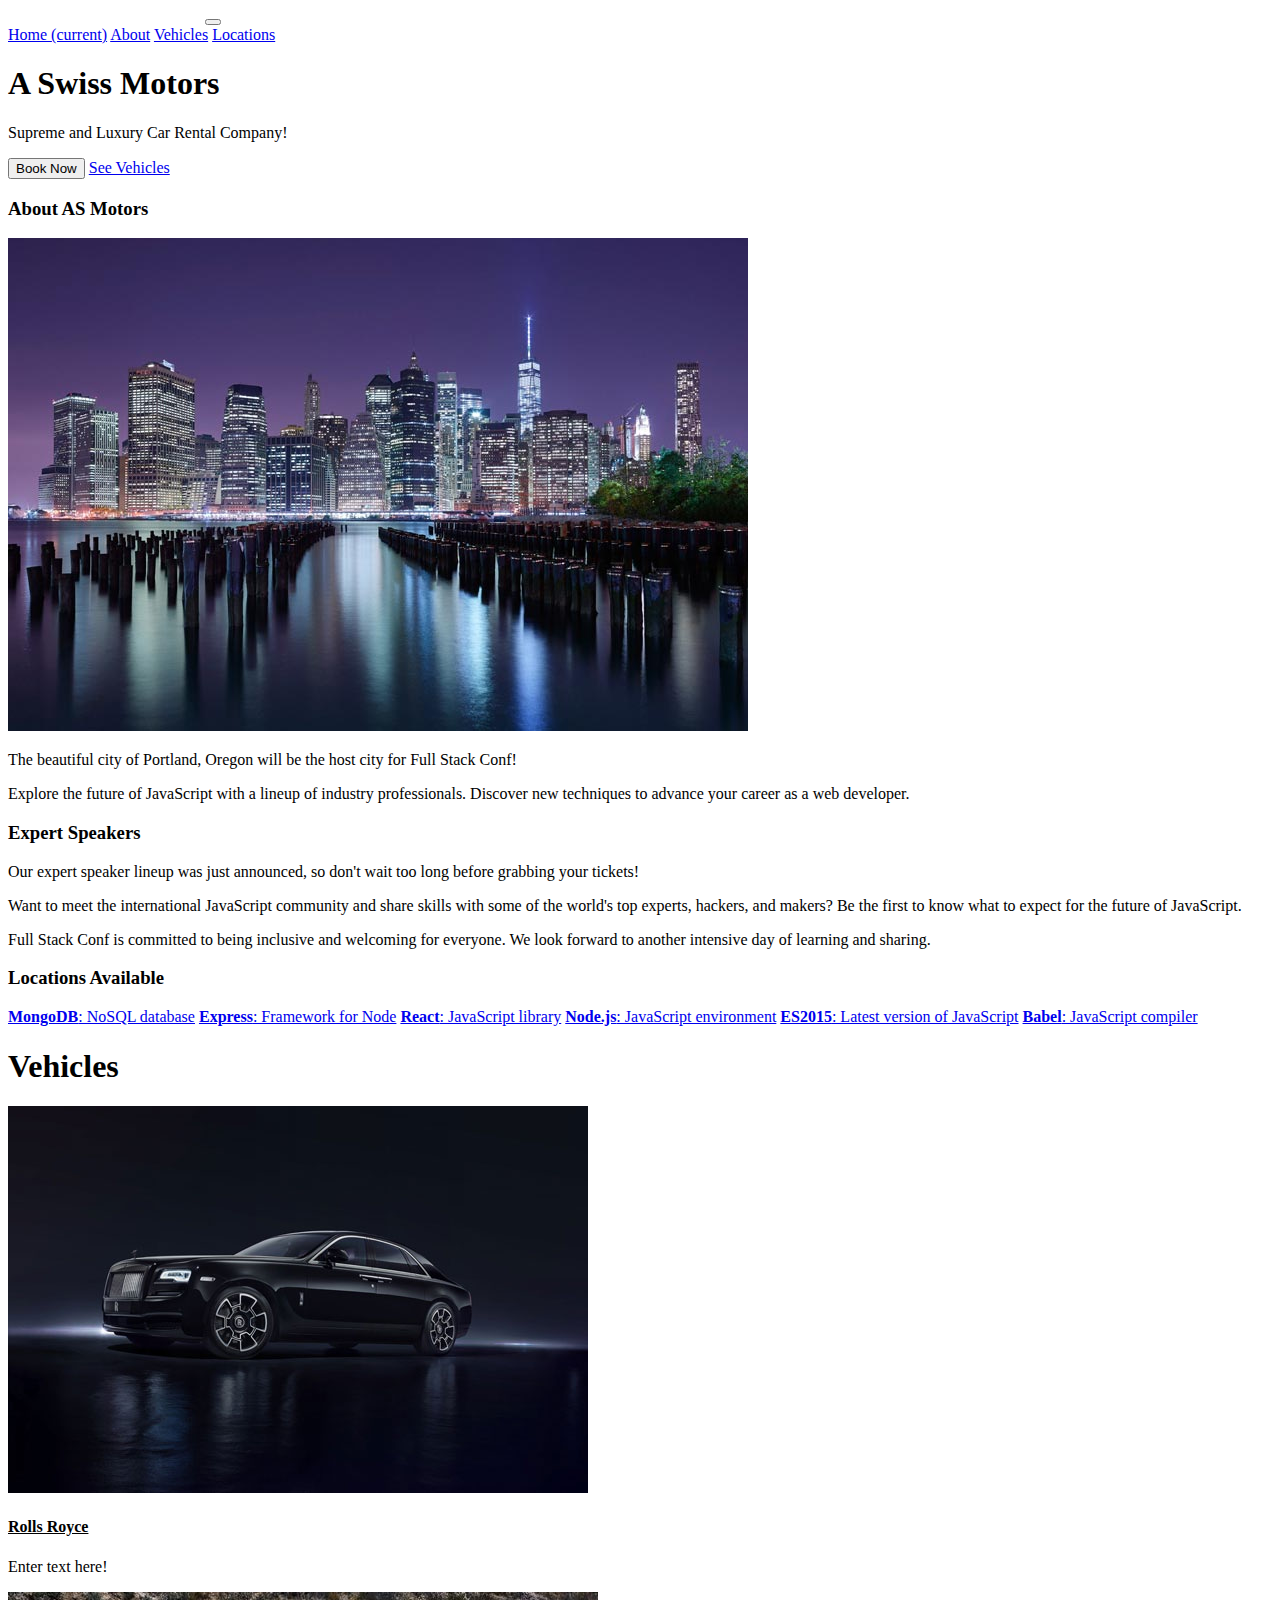
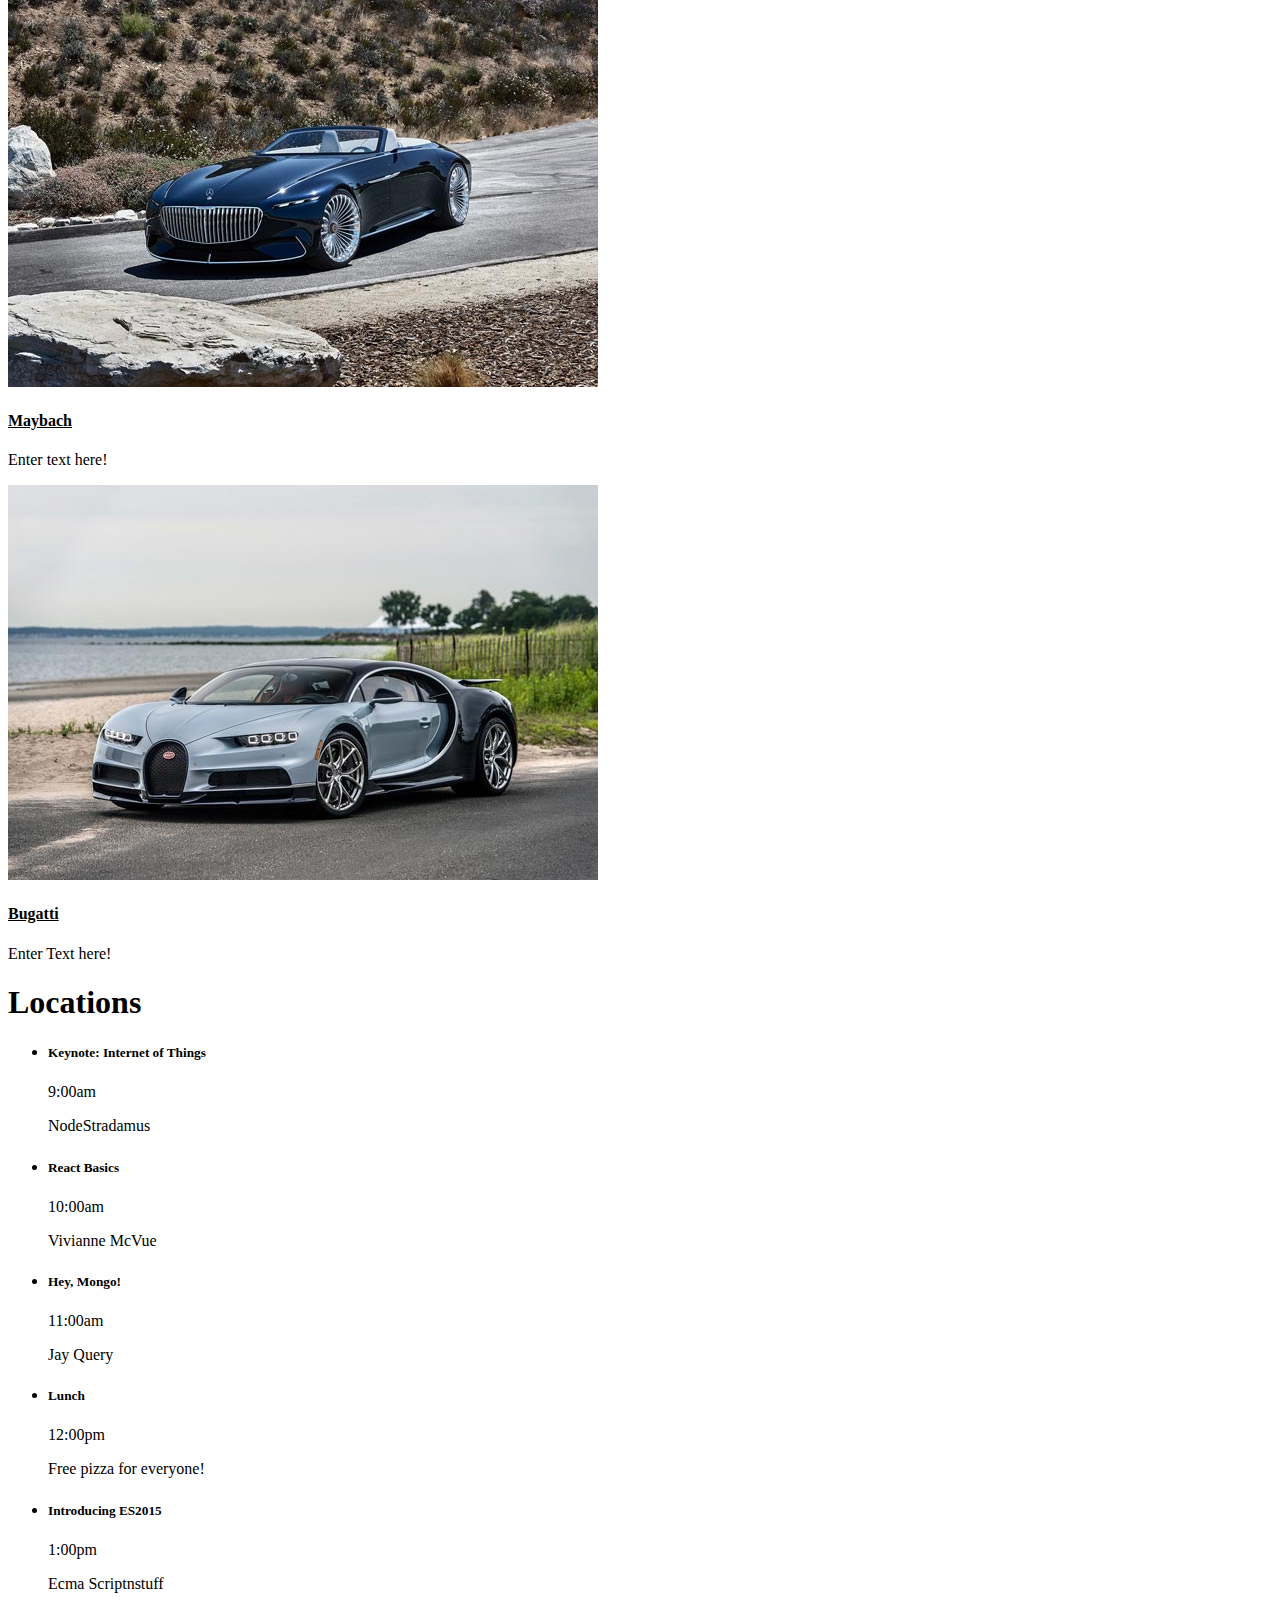
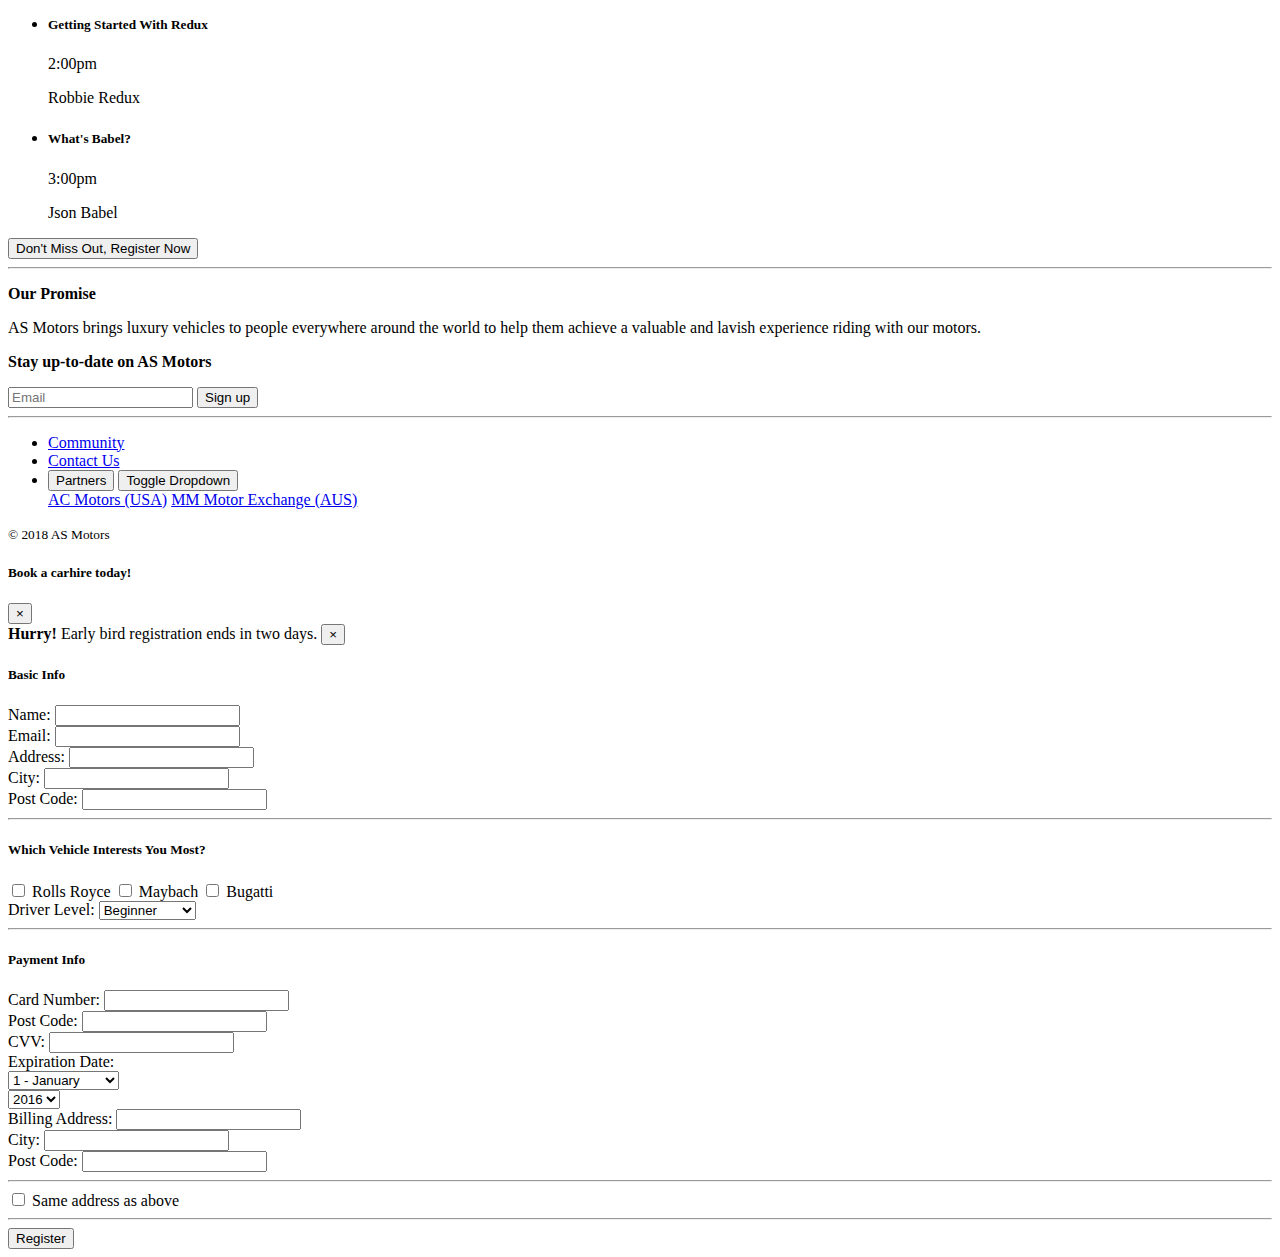
<file: index.html>
<!DOCTYPE html><html lang="en"> <head> <title>Full Stack Conf</title> <meta charset="utf-8"> <meta name="viewport" content="width=device-width, initial-scale=1, shrink-to-fit=no"> <link rel="stylesheet" href="https://maxcdn.bootstrapcdn.com/bootstrap/4.0.0-beta/css/bootstrap.min.css" integrity="sha384-/Y6pD6FV/Vv2HJnA6t+vslU6fwYXjCFtcEpHbNJ0lyAFsXTsjBbfaDjzALeQsN6M" crossorigin="anonymous"> <link rel="stylesheet" href="css/custom.css"> </head> <body id="home" data-spy="scroll" data-target=".navbar" data-offset="300"> <nav class="navbar navbar-expand-lg navbar navbar-dark bg-dark fixed-top"> <div class="container"> <a class="navbar-brand order-1 mr-0" href="#https://teamtreehouse.com" target="_blank">Presented by Supreme Motors</a> <button class="navbar-toggler" type="button" data-toggle="collapse" data-target="#navbarNavAltMarkup" aria-controls="navbarNavAltMarkup" aria-expanded="false" aria-label="Toggle navigation"> <span class="navbar-toggler-icon"></span> </button> <div class="collapse navbar-collapse" id="navbarNavAltMarkup"> <div class="navbar-nav"> <a class="nav-item nav-link active" href="#home">Home <span class="sr-only">(current)</span></a> <a class="nav-item nav-link" href="#about">About</a> <a class="nav-item nav-link" href="#vehicles">Vehicles</a> <a class="nav-item nav-link disabled" href="#locations">Locations</a> </div></div></div></nav> <div class="jumbotron jumbotron-fluid"> <div class="container text-sm-center pt-5"> <h1 class="display-2">A Swiss Motors </h1> <p class="lead ">Supreme and Luxury Car Rental Company!</p><div class="btn-group mt-4" role="group" aria-label="Callout buttons"> <button type="button" class="btn btn-info btn-lg" data-toggle="modal" data-target="#register">Book Now</button> <a class="btn btn-lg btn-light" href="#vehicles">See Vehicles</a> </div></div></div><div class="container pt-4"> <div id="about" class="row"> <div class="col-lg-5 order-lg-1"> <h3 class="mb-4">About AS Motors</h3> <img class="mb-4 img-fluid rounded d-none d-sm-block" src="img/ny-landscapePS1.jpg" alt="ny-landscape.jpg"> <p>The beautiful city of Portland, Oregon will be the host city for Full Stack Conf!</p><p>Explore the future of JavaScript with a lineup of industry professionals. Discover new techniques to advance your career as a web developer.</p></div><div class="col-lg order-lg-2"> <h3 class="mb-4">Expert Speakers</h3> <p>Our expert speaker lineup was just announced, so don't wait too long before grabbing your tickets!</p><p>Want to meet the international JavaScript community and share skills with some of the world's top experts, hackers, and makers? Be the first to know what to expect for the future of JavaScript.</p><p>Full Stack Conf is committed to being inclusive and welcoming for everyone. We look forward to another intensive day of learning and sharing.</p></div><div class="col-lg order-lg-3"> <h3>Locations Available</h3> <div class="list-group"> <a href="#" class="list-group-item list-group-item-action"><strong>MongoDB</strong>: NoSQL database</a> <a href="#" class="list-group-item list-group-item-action"><strong>Express</strong>: Framework for Node</a> <a href="#" class="list-group-item list-group-item-action"><strong>React</strong>: JavaScript library</a> <a href="#" class="list-group-item list-group-item-action"><strong>Node.js</strong>: JavaScript environment</a> <a href="#" class="list-group-item list-group-item-action"><strong>ES2015</strong>: Latest version of JavaScript</a> <a href="#" class="list-group-item list-group-item-action"><strong>Babel</strong>: JavaScript compiler</a></div></div></div><h1 id="vehicles" class="display-4 text-center my-5 text-muted">Vehicles</h1> <div class="row"> <div class="col-md-6 col-lg-4 d-flex tags"> <div class="card mb-3 border-dark"> <a href="car1.html"><img class="card-img-top" src="Vehicles/RR/RR4PS.jpg" alt="RR"></a> <div class="card-body"> <h4 class="card-title"><a href="car1.html">Rolls Royce</a></h4><p class="card-text">Enter text here!</p></div></div></div><div class="col-md-6 col-lg-4 d-flex tags"> <div class="card mb-3 border-dark"> <a href="car2.html"><img class="card-img-top float" src="Vehicles/MB/mba7PS.jpg" alt="MB"></a> <div class="card-body"> <h4 class="card-title"><a href="car2.html">Maybach</a></h4><p class="card-text">Enter text here!</p></div></div></div><div class="col-md-6 mx-auto col-lg-4 d-flex tags"> <div class="card mb-3 border-dark"> <a href="car3.html"><img class="card-img-top float" src="Vehicles/BG//BGPS.jpg" alt="Bugatti"></a> <div class="card-body"> <h4 class="card-title"><a href="car3.html" >Bugatti</a></h4><p class="card-text">Enter Text here!</p></div></div></div></div></div><h1 id="locations" class="display-4 text-center my-5 text-muted">Locations</h1> <div class="container"><ul class="list-group"> <li class="list-group-item"> <div class="d-flex justify-content-between"> <h5 class="mb-1">Keynote: Internet of Things</h5> <span class="badge badge-pill badge-dark p-2">9:00am</span> </div><p class="mb-1 text-secondary">NodeStradamus</p></li><li class="list-group-item"> <div class="d-flex justify-content-between"> <h5 class="mb-1">React Basics</h5> <span class="badge badge-pill badge-dark p-2">10:00am</span> </div><p class="mb-1 text-secondary">Vivianne McVue</p></li><li class="list-group-item"> <div class="d-flex justify-content-between"> <h5 class="mb-1">Hey, Mongo!</h5> <span class="badge badge-pill badge-dark p-2">11:00am</span> </div><p class="mb-1 text-secondary">Jay Query</p></li><li class="list-group-item list-group-item-info"> <div class="d-flex justify-content-between"> <h5 class="mb-1">Lunch</h5> <span class="badge badge-pill badge-dark p-2">12:00pm</span> </div><p class="mb-1">Free pizza for everyone!</p></li><li class="list-group-item"> <div class="d-flex justify-content-between"> <h5 class="mb-1">Introducing ES2015</h5> <span class="badge badge-pill badge-dark p-2">1:00pm</span> </div><p class="mb-1 text-secondary">Ecma Scriptnstuff</p></li><li class="list-group-item"> <div class="d-flex justify-content-between"> <h5 class="mb-1">Getting Started With Redux</h5> <span class="badge badge-pill badge-dark p-2">2:00pm</span> </div><p class="mb-1 text-secondary">Robbie Redux</p></li><li class="list-group-item"> <div class="d-flex justify-content-between"> <h5 class="mb-1">What's Babel?</h5> <span class="badge badge-pill badge-dark p-2">3:00pm</span> </div><p class="mb-1 text-secondary">Json Babel</p></li></ul> </div><button type="button" class="btn btn-info btn-lg d-block mx-auto my-5" data-toggle="modal" data-target="#register">Don't Miss Out, Register Now</button> <div class="container"> <hr> <div class="row py-4 text-muted"> <div class="col-md col-xl-5"> <p><strong>Our Promise</strong></p><p>AS Motors brings luxury vehicles to people everywhere around the world to help them achieve a valuable and lavish experience riding with our motors. </p></div><div class="col-md col-xl-5 ml-auto"> <p><strong>Stay up-to-date on AS Motors</strong></p><div class="input-group"> <input type="text" class="form-control" placeholder="Email"> <span class="input-group-btn"> <button class="btn btn-primary" type="button">Sign up</button> </span> </div></div></div><hr> <div class="row py-3"> <ul class="nav"> <li class="nav-item"> <a class="nav-link " href="#">Community</a> </li><li class="nav-item"> <a class="nav-link" href="mailto: info@iconic-webenquiries.co.uk?subject=Full%20Stack%20Enquiry">Contact Us</a> </li><li class="nav-item"> <div class="btn-group dropup"> <button type="button" class="btn btn-sm btn-outline-secondary">Partners</button> <button type="button" class="btn btn-secondary dropdown-toggle dropdown-toggle-split" data-toggle="dropdown" aria-haspopup="true" aria-expanded="false"> <span class="sr-only">Toggle Dropdown</span> </button> <div class="dropdown-menu"> <a class="dropdown-item" href="#">AC Motors (USA)</a> <a class="dropdown-item" href="#">MM Motor Exchange (AUS)</a> </div></div></li></ul> <div class="col-md text-md-right"> <small>&copy; 2018 AS Motors</small> </div></div></div></div><!--=====================================FORM MODAL=====================================--> <div class="modal fade" id="register" tabindex="-1" role="dialog" aria-labelledby="register form" aria-hidden="true"> <div class="modal-dialog" role="document"> <div class="modal-content"> <div class="modal-header bg-info text-white"> <h5 class="modal-title" id="exampleModalLabel">Book a carhire today!</h5> <button type="button" class="close" data-dismiss="modal" aria-label="Close"> <span aria-hidden="true">&times;</span> </button> </div><div class="modal-body"> <form> <div class="alert alert-warning alert-dismissible fade show" role="alert"> <strong>Hurry!</strong> Early bird registration ends in two days. <button type="button" class="close" data-dismiss="alert" aria-label="Close"> <span aria-hidden="true">&times;</span> </button> </div><h5 class="mb-4">Basic Info</h5> <div class="form-group"> <label class="formGroupExampleInput" for="name">Name:</label> <input type="text" class="form-control" id="formGroupExampleInput"> </div><div class="form-group"> <label class="formGroupExampleInput2" for="email">Email:</label> <input type="email" class="form-control" id="email"> </div><div class="form-group"> <label class="formGroupExampleInput" for="name">Address:</label> <input type="text" class="form-control" id="formGroupExampleInput"> </div><div class="form-row"> <div class="col-sm-6 form-group"> <label for="zip">City:</label> <input class="form-control" id="zip" type="text"> </div><div class="col-sm-6 form-group"> <label for="zip">Post Code:</label> <input class="form-control" id="zip" type="text"> </div></div><hr class="my-4"> <h5 class="mb-4">Which Vehicle Interests You Most?</h5> <div class="form-check"> <label class="custom-control custom-checkbox"> <input type="checkbox" class="custom-control-input"> <span class="custom-control-indicator"></span> <span class="custom-control-description">Rolls Royce</span> </label> <label class="custom-control custom-checkbox"> <input type="checkbox" class="custom-control-input"> <span class="custom-control-indicator"></span> <span class="custom-control-description">Maybach</span> </label> <label class="custom-control custom-checkbox"> <input type="checkbox" class="custom-control-input"> <span class="custom-control-indicator"></span> <span class="custom-control-description">Bugatti</span> </label> </div><div class="form-group"> <div class="form-group"> <label for="role">Driver Level:</label> <select class="form-control custom-select" id="role"> <option value="full stack js developer">Beginner</option> <option value="back end developer">Intermediate</option> <option value="designer">Experienced</option> </select> </div><hr class="mb-4"> <h5 class="mb-4">Payment Info</h5> <div class="form-row"> <div class="col-sm-6 form-group"> <label for="cc-num">Card Number:</label> <input class="form-control" id="cc-num" type="text"> </div><div class="col-sm form-group"> <label for="zip">Post Code:</label> <input class="form-control" id="zip" type="text"> </div><div class="col-sm form-group"> <label for="cvv">CVV:</label> <input class="form-control" id="cvv" type="text"> </div></div><div class="form-row"> <label class="col-sm-12">Expiration Date:</label> <div class="form-group col-sm-8"> <select class="custom-select form-control" id="exp-month"> <option value="1">1 - January</option> <option value="2">2 - February</option> <option value="3">3 - March</option> <option value="4">4 - April</option> <option value="5">5 - May</option> <option value="6">6 - June</option> <option value="7">7 - July</option> <option value="8">8 - August</option> <option value="9">9 - September</option> <option value="10">10 - October</option> <option value="11">11 - November</option> <option value="12">12 - December</option> </select> </div><div class="form-group col-sm"> <select class="custom-select form-control" id="exp-year"> <option value="2016">2016</option> <option value="2017">2017</option> <option value="2018">2018</option> <option value="2019">2019</option> <option value="2020">2020</option> <option value="2020">2021</option> <option value="2020">2022</option> </select> </div></div><div class="form-group"> <label class="formGroupExampleInput" for="name">Billing Address:</label> <input type="text" class="form-control" id="formGroupExampleInput"> </div><div class="form-row"> <div class="col-sm-6 form-group"> <label for="zip">City:</label> <input class="form-control" id="zip" type="text"> </div><div class="col-sm-6 form-group"> <label for="zip">Post Code:</label> <input class="form-control" id="zip" type="text"> </div></div><hr class="mb-4"> <div class="my-2"> <label class="custom-control custom-checkbox "> <input type="checkbox" class="custom-control-input"> <span class="custom-control-indicator"></span> <span class="custom-control-description">Same address as above</span> </label> </div><hr class="mb-4"> <button type="submit" class="btn btn-primary btn-lg">Register</button> </form> </div></div></div></div><script src="https://code.jquery.com/jquery-3.2.1.slim.min.js" integrity="sha384-KJ3o2DKtIkvYIK3UENzmM7KCkRr/rE9/Qpg6aAZGJwFDMVNA/GpGFF93hXpG5KkN" crossorigin="anonymous"></script> <script src="https://cdnjs.cloudflare.com/ajax/libs/popper.js/1.11.0/umd/popper.min.js" integrity="sha384-b/U6ypiBEHpOf/4+1nzFpr53nxSS+GLCkfwBdFNTxtclqqenISfwAzpKaMNFNmj4" crossorigin="anonymous"></script> <script src="https://maxcdn.bootstrapcdn.com/bootstrap/4.0.0-beta/js/bootstrap.min.js" integrity="sha384-h0AbiXch4ZDo7tp9hKZ4TsHbi047NrKGLO3SEJAg45jXxnGIfYzk4Si90RDIqNm1" crossorigin="anonymous"></script> </body></html>
</file>
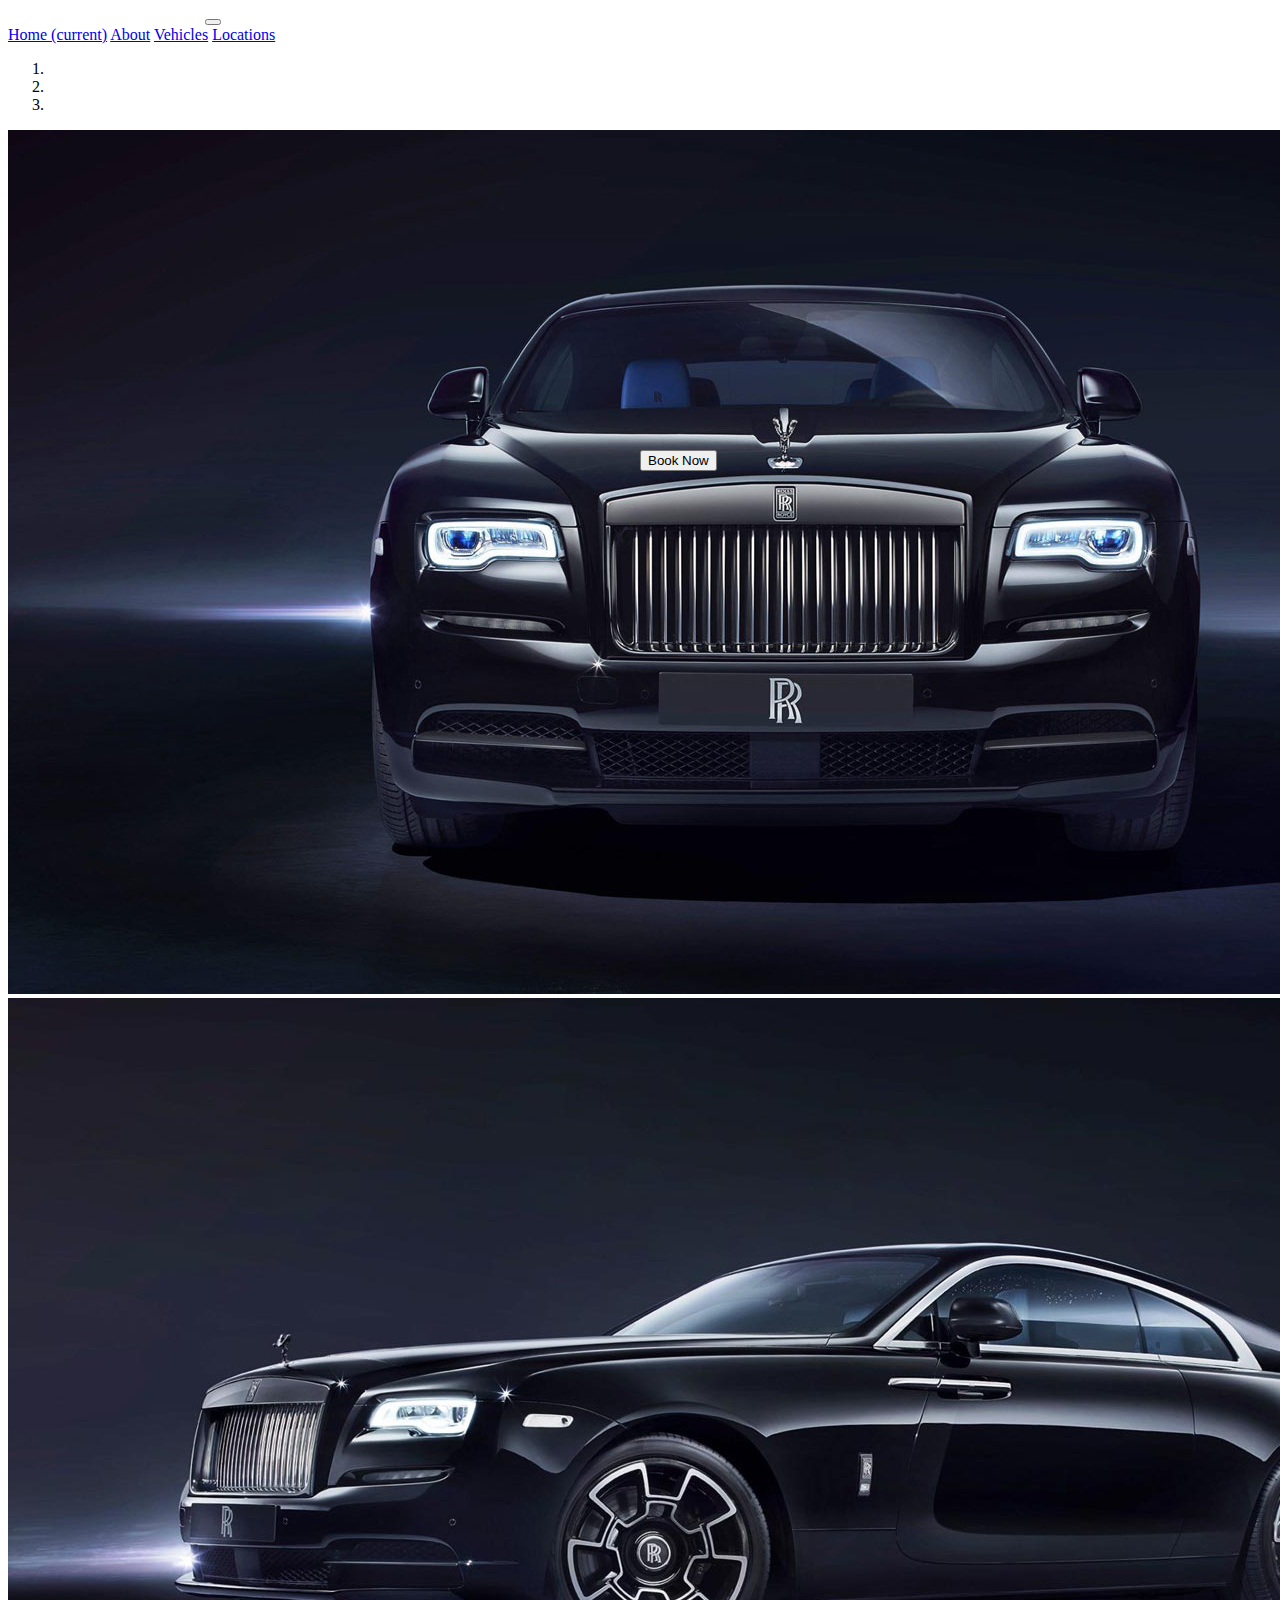
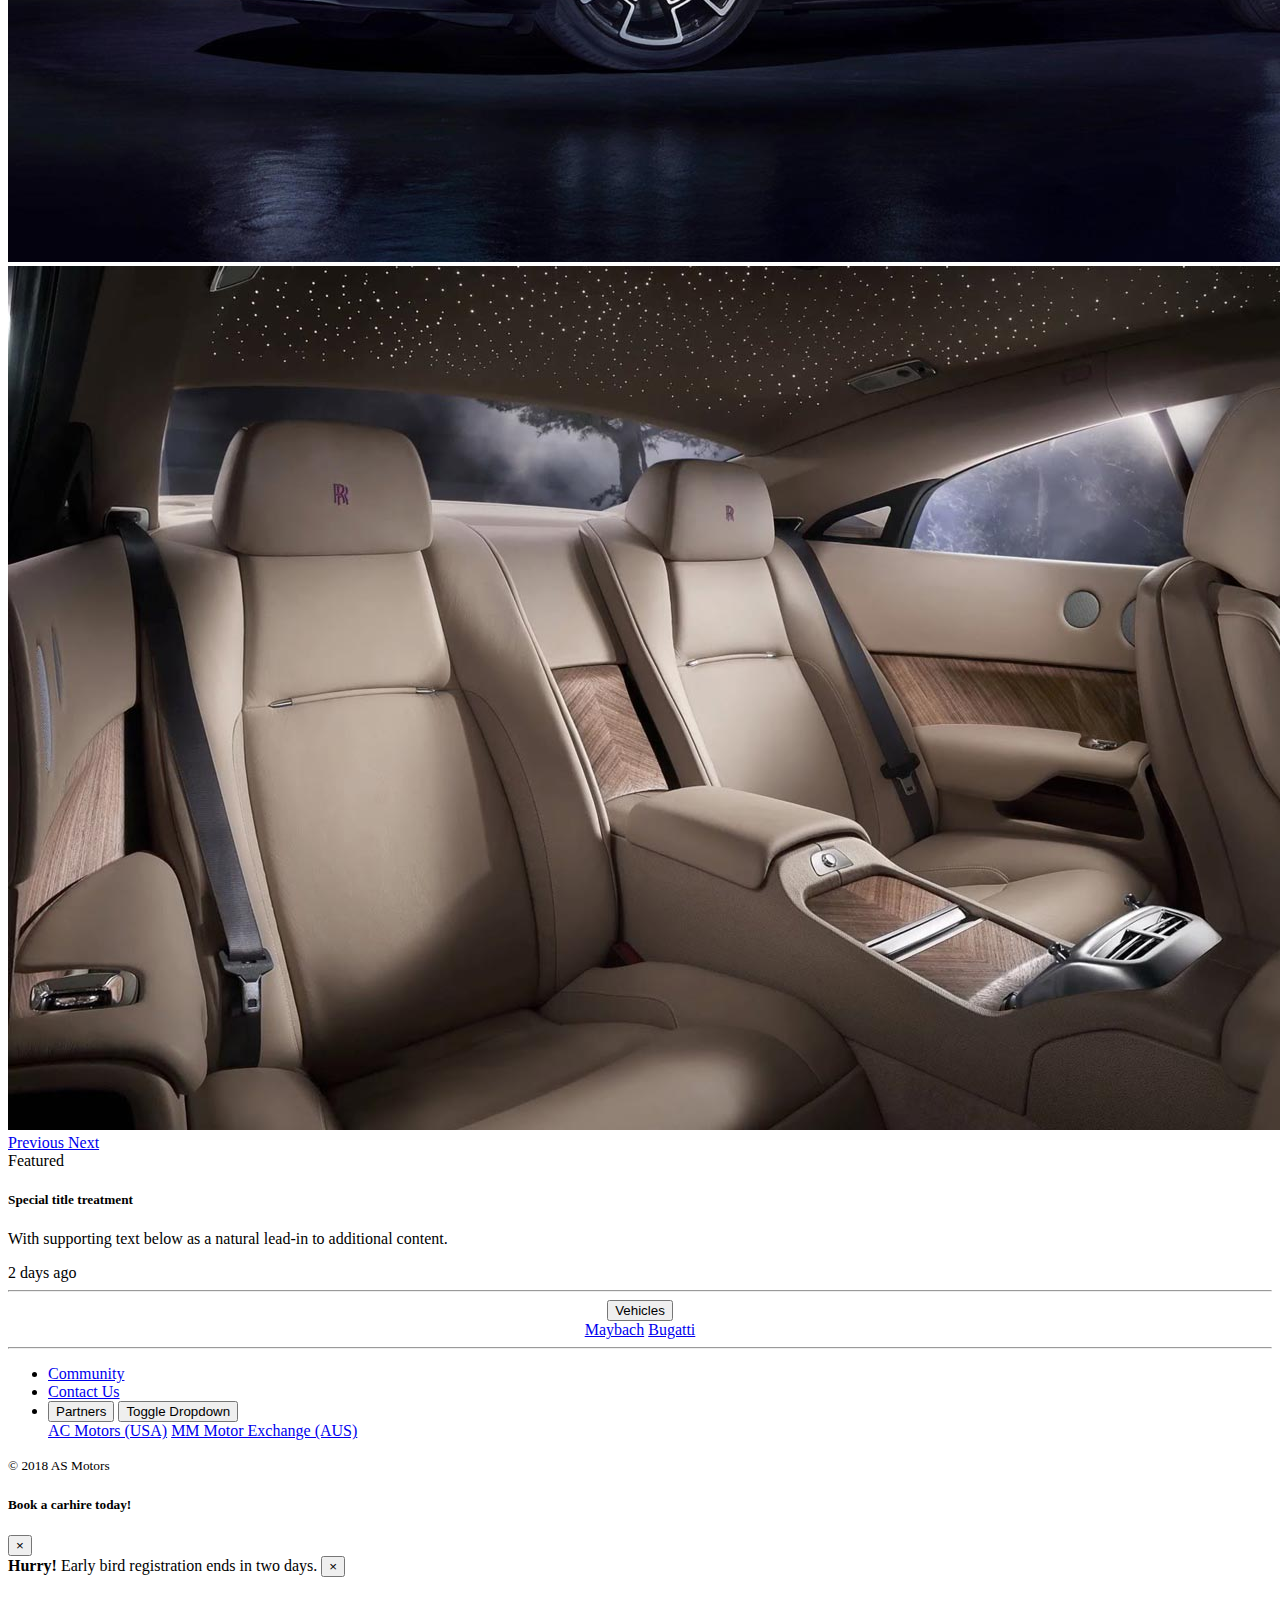
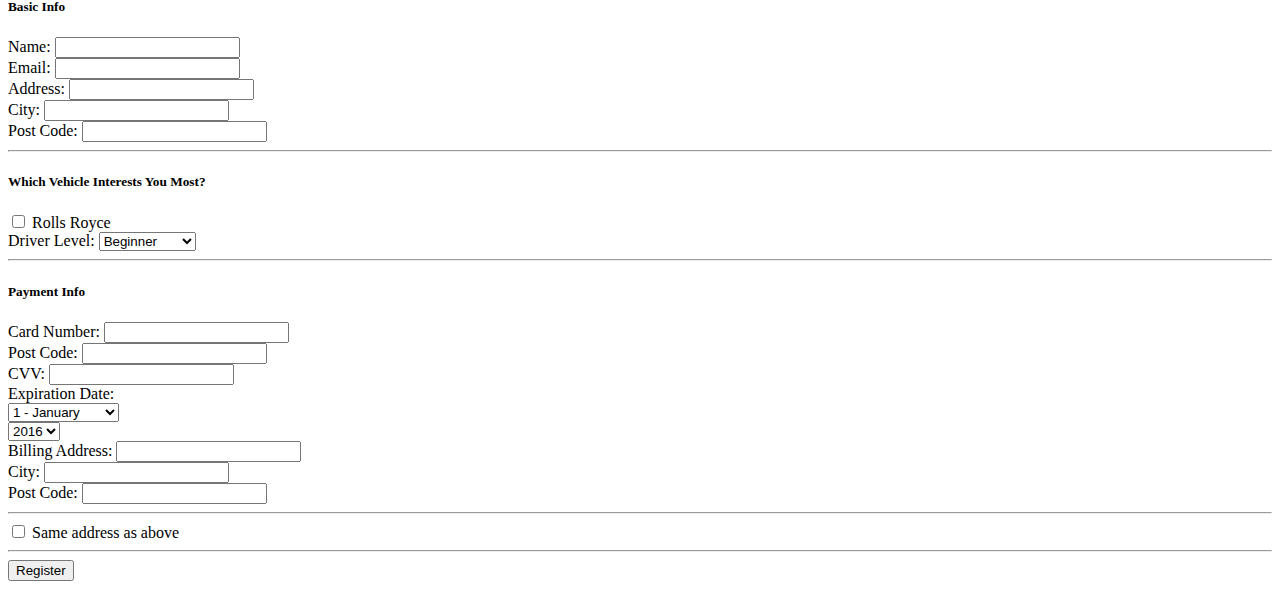
<file: car1.html>
<!DOCTYPE html><html lang="en"> <head> <title>Full Stack Conf</title> <meta charset="utf-8"> <meta name="viewport" content="width=device-width, initial-scale=1, shrink-to-fit=no"> <link rel="stylesheet" href="https://maxcdn.bootstrapcdn.com/bootstrap/4.0.0-beta/css/bootstrap.min.css" integrity="sha384-/Y6pD6FV/Vv2HJnA6t+vslU6fwYXjCFtcEpHbNJ0lyAFsXTsjBbfaDjzALeQsN6M" crossorigin="anonymous"> <link rel="stylesheet" href="css/custom.css"> </head> <body id="home" data-spy="scroll" data-target=".navbar" data-offset="300"> <nav class="navbar navbar-expand-lg navbar navbar-dark bg-dark fixed-top mb-5"> <div class="container"> <a class="navbar-brand order-1 mr-0" href="#https://teamtreehouse.com" target="_blank">Presented by Supreme Motors</a> <button class="navbar-toggler" type="button" data-toggle="collapse" data-target="#navbarNavAltMarkup" aria-controls="navbarNavAltMarkup" aria-expanded="false" aria-label="Toggle navigation"> <span class="navbar-toggler-icon"></span> </button> <div class="collapse navbar-collapse" id="navbarNavAltMarkup"> <div class="navbar-nav"> <a class="nav-item nav-link active" href="index.html">Home <span class="sr-only">(current)</span></a> <a class="nav-item nav-link" href="index.html#about">About</a> <a class="nav-item nav-link" href="index.html#vehicles">Vehicles</a> <a class="nav-item nav-link disabled" href="index.html#locations">Locations</a> </div></div></div></nav> <div class="col-sm-8 mx-auto pt-5 "> <div class="mt-5 right "> <div id="carouselExampleIndicators" class="carousel slide " data-ride="carousel"> <ol class="carousel-indicators"> <li data-target="#carouselExampleIndicators" data-slide-to="0" class="active"></li><li data-target="#carouselExampleIndicators" data-slide-to="1"></li><li data-target="#carouselExampleIndicators" data-slide-to="2"></li></ol> <div class="carousel-inner"> <div class="carousel-item active"> <img class="d-block w-100" src="Vehicles/RR/RR0PP1.jpg" alt="First slide"> </div><div class="carousel-item"> <img class="d-block w-100" src="Vehicles/RR/RR5PP1.jpg" alt="Second slide"> </div><div class="carousel-item"> <img class="d-block w-100" src="Vehicles/RR/RR1PP1.jpg" alt="Third slide"> </div></div><a class="carousel-control-prev" href="#carouselExampleIndicators" role="button" data-slide="prev"> <span class="carousel-control-prev-icon" aria-hidden="true"></span> <span class="sr-only">Previous</span> </a> <a class="carousel-control-next" href="#carouselExampleIndicators" role="button" data-slide="next"> <span class="carousel-control-next-icon" aria-hidden="true"></span> <span class="sr-only">Next</span> </a></div></div></div><div class="container mx-auto pt-3"> <div class="card text-center col-8 mx-auto"> <div class="card-header"> Featured </div><div class="card-body"> <h5 class="card-title">Special title treatment</h5> <p class="card-text">With supporting text below as a natural lead-in to additional content.</p></div><div class="card-footer text-muted"> 2 days ago </div></div></div><hr class="container"> <div class="container wrapper"> <div class="btn-group" role="group" aria-label="Button group with nested dropdown"> <button type="button" class="btn btn-secondary button" data-toggle="modal" data-target="#RR">Book Now</button> <div class="btn-group dropright" role="group"> <button id="btnGroupDrop1" type="button" class="btn btn-secondary dropdown-toggle" data-toggle="dropdown" aria-haspopup="true" aria-expanded="false"> Vehicles </button> <div class="dropdown-menu" aria-labelledby="btnGroupDrop1"> <a class="dropdown-item" href="car2.html">Maybach</a> <a class="dropdown-item" href="car3.html">Bugatti</a> </div></div></div></div><hr class="container"> <div class="container"> <div class="row"> <ul class="nav"> <li class="nav-item"> <a class="nav-link " href="#">Community</a> </li><li class="nav-item"> <a class="nav-link" href="mailto:info@iconic-webenquiries.co.uk?subject=Full%20Stack%20Enquiry">Contact Us</a> </li><li class="nav-item"> <div class="btn-group dropup"> <button type="button" class="btn btn-sm btn-outline-secondary">Partners</button> <button type="button" class="btn btn-secondary dropdown-toggle dropdown-toggle-split" data-toggle="dropdown" aria-haspopup="true" aria-expanded="false"> <span class="sr-only">Toggle Dropdown</span> </button> <div class="dropdown-menu"> <a class="dropdown-item" href="#">AC Motors (USA)</a> <a class="dropdown-item" href="#">MM Motor Exchange (AUS)</a> </div></div></li></ul> <div class="col-md text-md-right"> <small>&copy; 2018 AS Motors</small> </div></div></div><!--=====================================FORM MODAL=====================================--> <div class="modal fade" id="RR" tabindex="-1" role="dialog" aria-labelledby="register form" aria-hidden="true"> <div class="modal-dialog" role="document"> <div class="modal-content"> <div class="modal-header bg-info text-white"> <h5 class="modal-title" id="exampleModalLabel">Book a carhire today!</h5> <button type="button" class="close" data-dismiss="modal" aria-label="Close"> <span aria-hidden="true">&times;</span> </button> </div><div class="modal-body"> <form> <div class="alert alert-warning alert-dismissible fade show" role="alert"> <strong>Hurry!</strong> Early bird registration ends in two days. <button type="button" class="close" data-dismiss="alert" aria-label="Close"> <span aria-hidden="true">&times;</span> </button> </div><h5 class="mb-4">Basic Info</h5> <div class="form-group"> <label class="formGroupExampleInput" for="name">Name:</label> <input type="text" class="form-control" id="formGroupExampleInput"> </div><div class="form-group"> <label class="formGroupExampleInput2" for="email">Email:</label> <input type="email" class="form-control" id="email"> </div><div class="form-group"> <label class="formGroupExampleInput" for="name">Address:</label> <input type="text" class="form-control" id="formGroupExampleInput"> </div><div class="form-row"> <div class="col-sm-6 form-group"> <label for="zip">City:</label> <input class="form-control" id="zip" type="text"> </div><div class="col-sm-6 form-group"> <label for="zip">Post Code:</label> <input class="form-control" id="zip" type="text"> </div></div><hr class="my-4"> <h5 class="mb-4">Which Vehicle Interests You Most?</h5> <div class="form-check"> <label class="custom-control custom-checkbox"> <input type="checkbox" class="custom-control-input"> <span class="custom-control-indicator"></span> <span class="custom-control-description">Rolls Royce</span> </label> </div><div class="form-group"> <div class="form-group"> <label for="role">Driver Level:</label> <select class="form-control custom-select" id="role"> <option value="full stack js developer">Beginner</option> <option value="back end developer">Intermediate</option> <option value="designer">Experienced</option> </select> </div><hr class="mb-4"> <h5 class="mb-4">Payment Info</h5> <div class="form-row"> <div class="col-sm-6 form-group"> <label for="cc-num">Card Number:</label> <input class="form-control" id="cc-num" type="text"> </div><div class="col-sm form-group"> <label for="zip">Post Code:</label> <input class="form-control" id="zip" type="text"> </div><div class="col-sm form-group"> <label for="cvv">CVV:</label> <input class="form-control" id="cvv" type="text"> </div></div><div class="form-row"> <label class="col-sm-12">Expiration Date:</label> <div class="form-group col-sm-8"> <select class="custom-select form-control" id="exp-month"> <option value="1">1 - January</option> <option value="2">2 - February</option> <option value="3">3 - March</option> <option value="4">4 - April</option> <option value="5">5 - May</option> <option value="6">6 - June</option> <option value="7">7 - July</option> <option value="8">8 - August</option> <option value="9">9 - September</option> <option value="10">10 - October</option> <option value="11">11 - November</option> <option value="12">12 - December</option> </select> </div><div class="form-group col-sm"> <select class="custom-select form-control" id="exp-year"> <option value="2016">2016</option> <option value="2017">2017</option> <option value="2018">2018</option> <option value="2019">2019</option> <option value="2020">2020</option> <option value="2020">2021</option> <option value="2020">2022</option> </select> </div></div><div class="form-group"> <label class="formGroupExampleInput" for="name">Billing Address:</label> <input type="text" class="form-control" id="formGroupExampleInput"> </div><div class="form-row"> <div class="col-sm-6 form-group"> <label for="zip">City:</label> <input class="form-control" id="zip" type="text"> </div><div class="col-sm-6 form-group"> <label for="zip">Post Code:</label> <input class="form-control" id="zip" type="text"> </div></div><hr class="mb-4"> <div class="my-2"> <label class="custom-control custom-checkbox "> <input type="checkbox" class="custom-control-input"> <span class="custom-control-indicator"></span> <span class="custom-control-description">Same address as above</span> </label> </div><hr class="mb-4"> <button type="submit" class="btn btn-primary btn-lg">Register</button> </form> </div></div></div></div><script src="https://code.jquery.com/jquery-3.2.1.slim.min.js" integrity="sha384-KJ3o2DKtIkvYIK3UENzmM7KCkRr/rE9/Qpg6aAZGJwFDMVNA/GpGFF93hXpG5KkN" crossorigin="anonymous"></script> <script src="https://cdnjs.cloudflare.com/ajax/libs/popper.js/1.11.0/umd/popper.min.js" integrity="sha384-b/U6ypiBEHpOf/4+1nzFpr53nxSS+GLCkfwBdFNTxtclqqenISfwAzpKaMNFNmj4" crossorigin="anonymous"></script> <script src="https://maxcdn.bootstrapcdn.com/bootstrap/4.0.0-beta/js/bootstrap.min.js" integrity="sha384-h0AbiXch4ZDo7tp9hKZ4TsHbi047NrKGLO3SEJAg45jXxnGIfYzk4Si90RDIqNm1" crossorigin="anonymous"></script> </body></html>
</file>
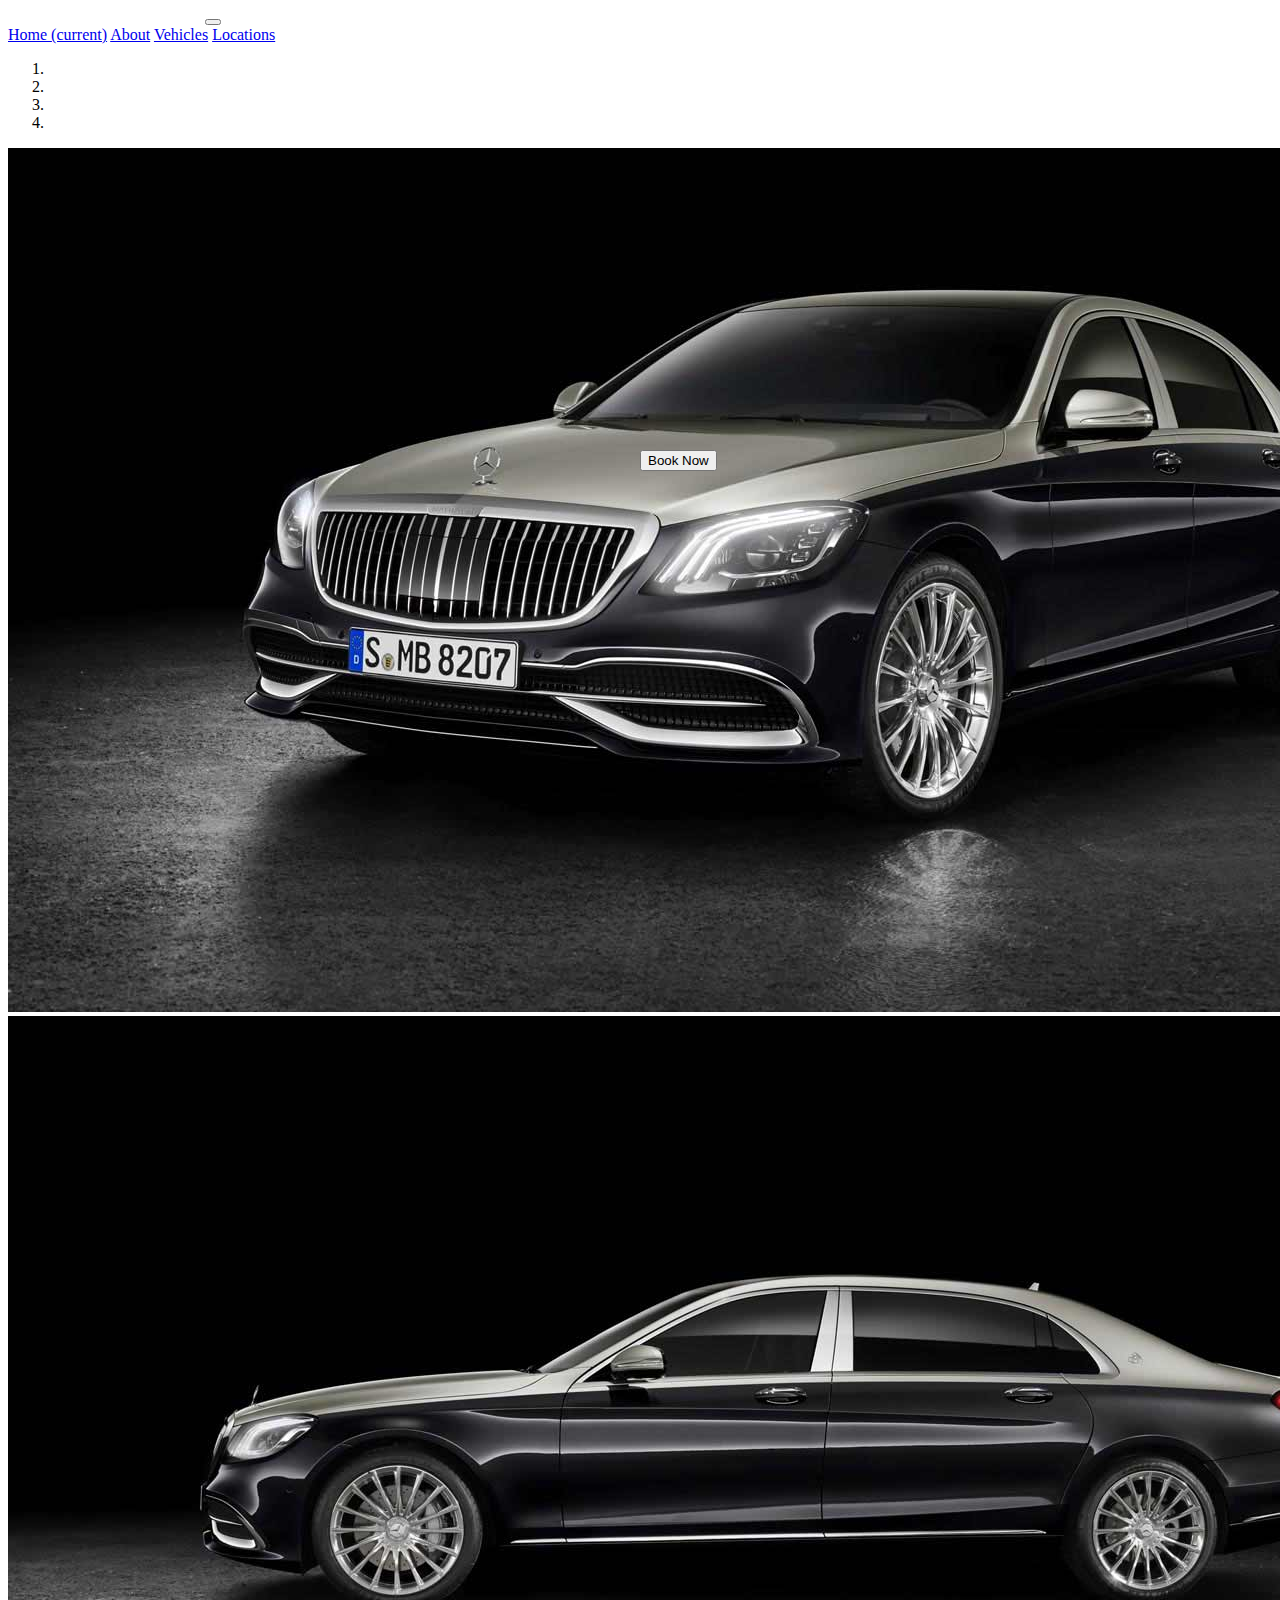
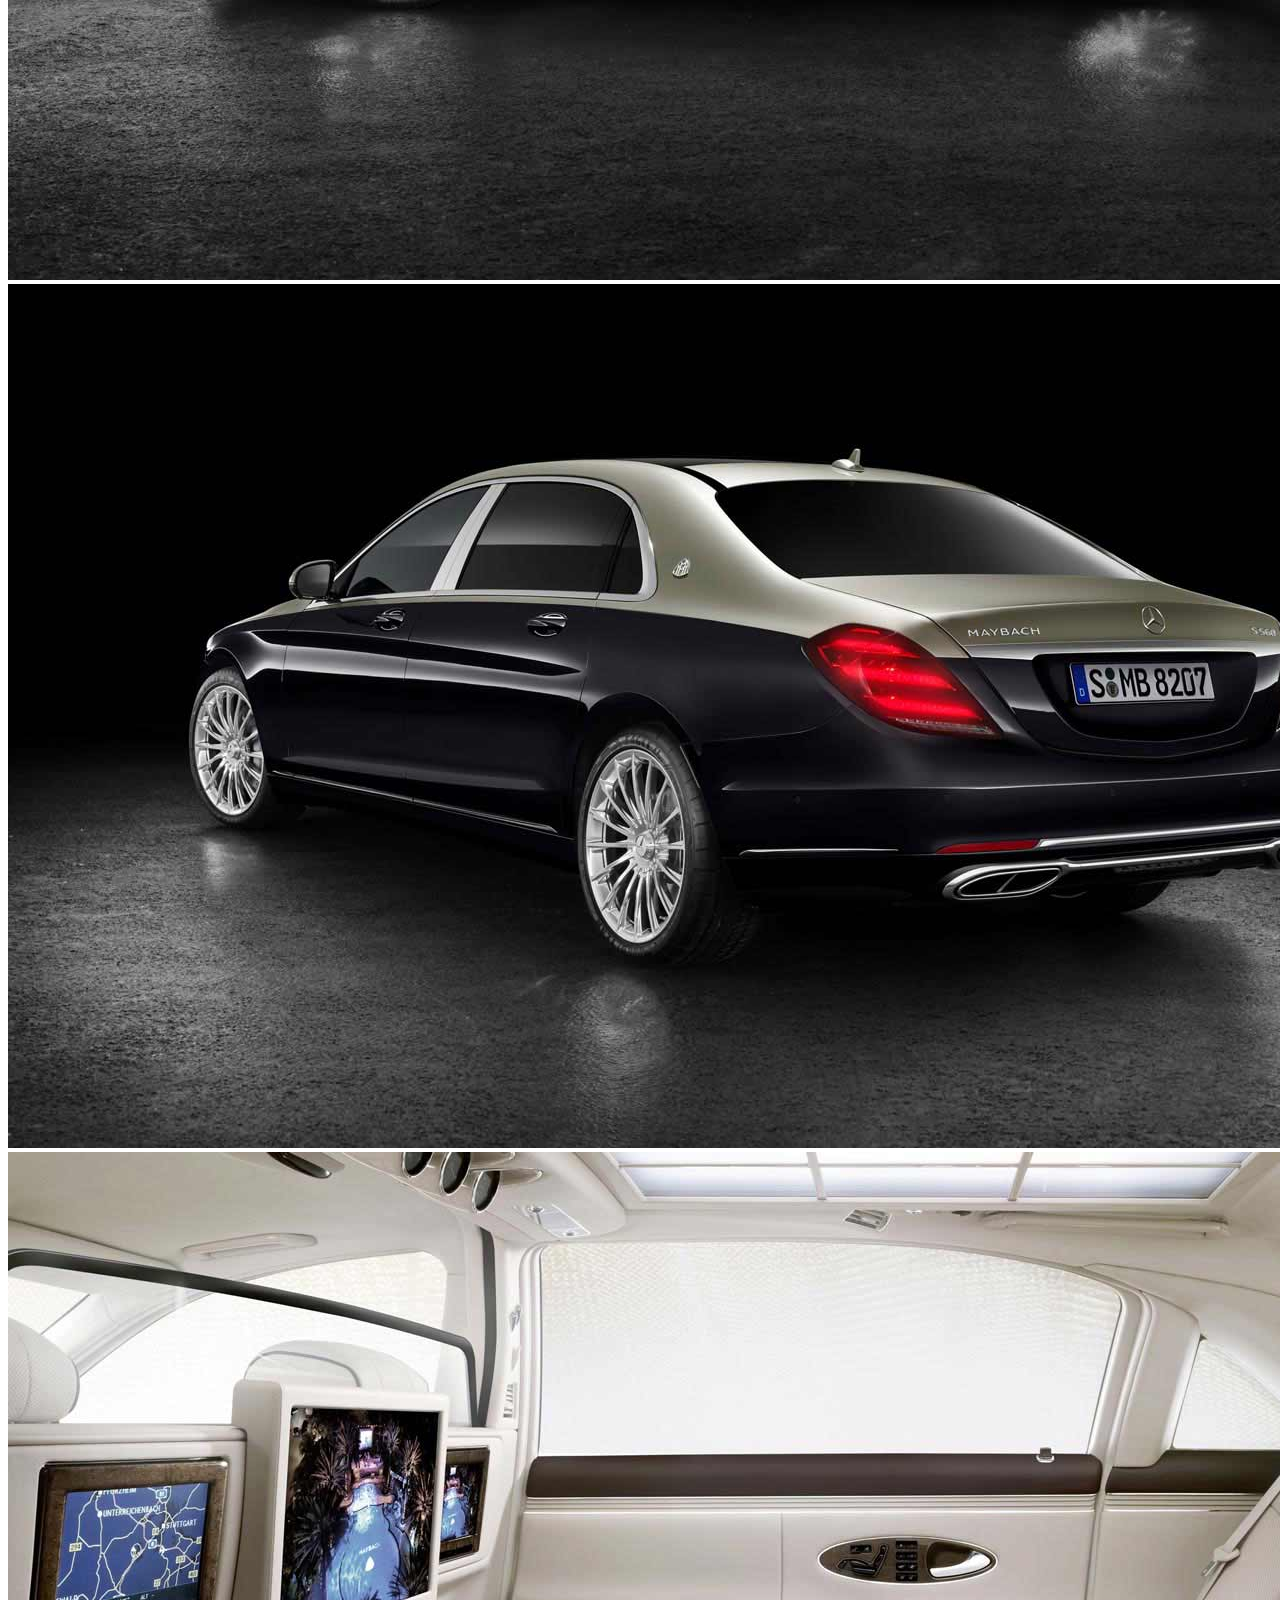
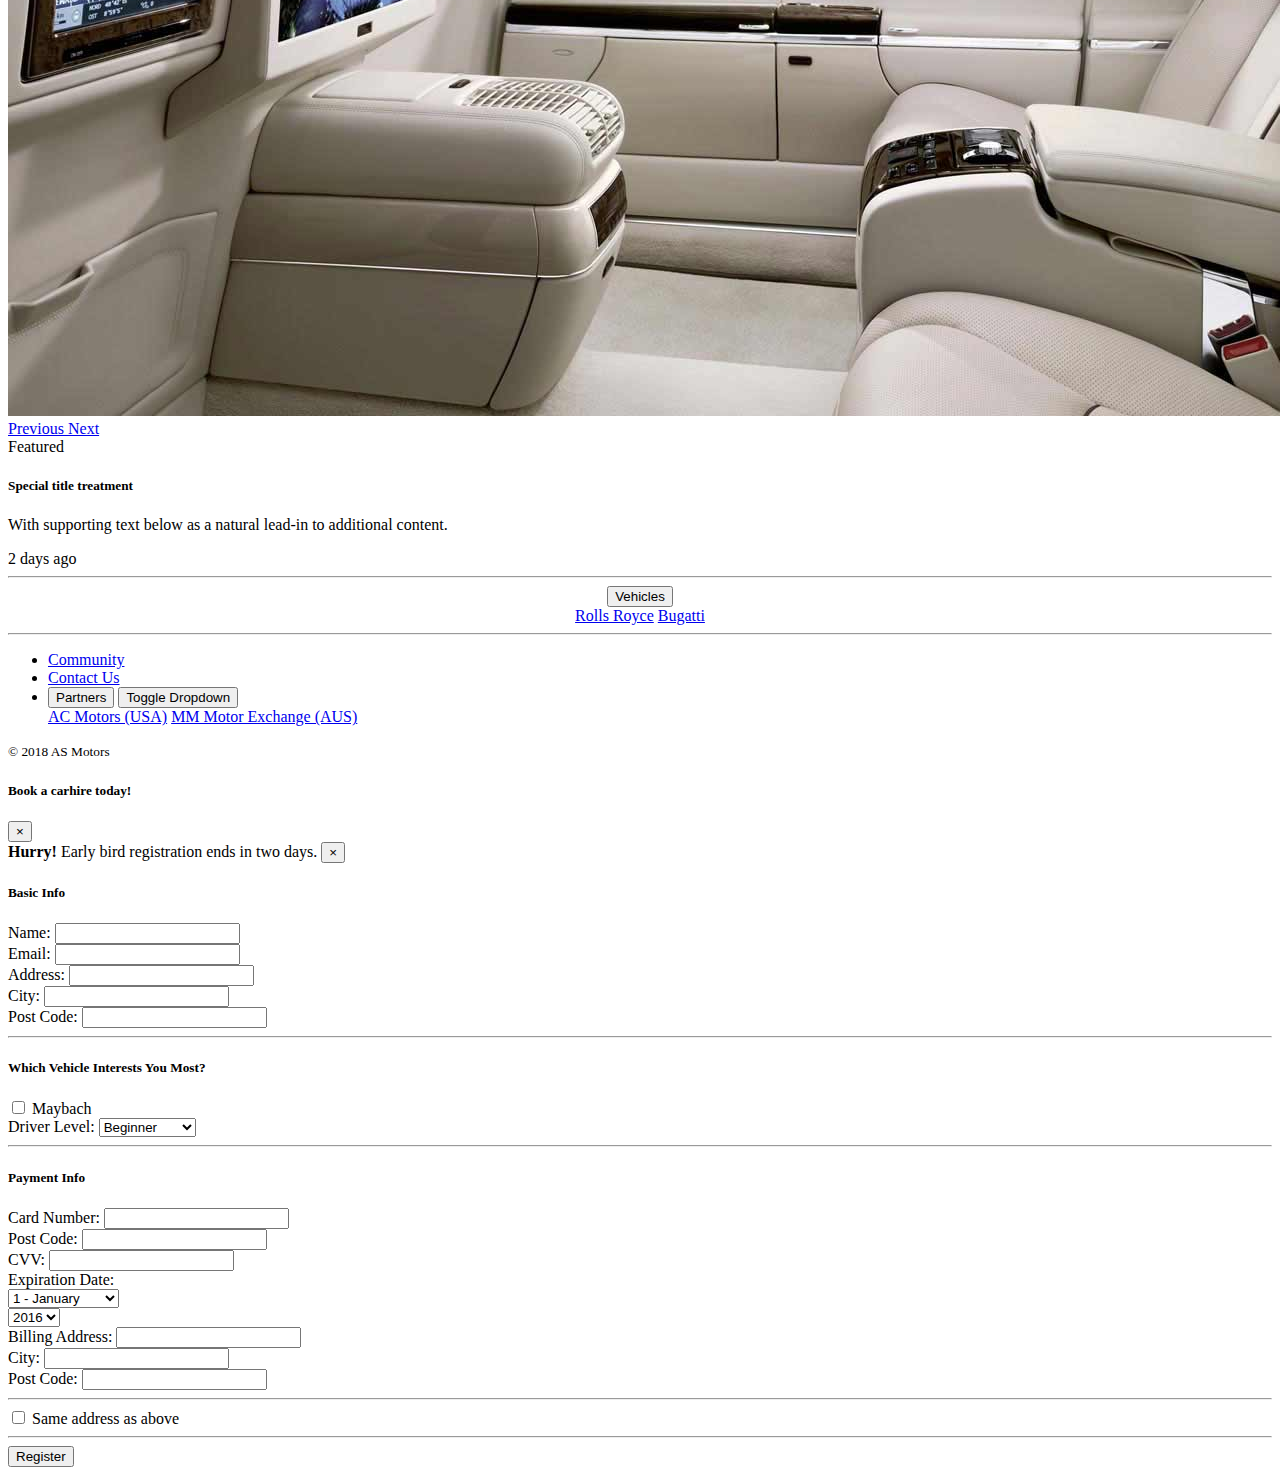
<file: car2.html>
<!DOCTYPE html><html lang="en"> <head> <title>Full Stack Conf</title> <meta charset="utf-8"> <meta name="viewport" content="width=device-width, initial-scale=1, shrink-to-fit=no"> <link rel="stylesheet" href="https://maxcdn.bootstrapcdn.com/bootstrap/4.0.0-beta/css/bootstrap.min.css" integrity="sha384-/Y6pD6FV/Vv2HJnA6t+vslU6fwYXjCFtcEpHbNJ0lyAFsXTsjBbfaDjzALeQsN6M" crossorigin="anonymous"> <link rel="stylesheet" href="css/custom.css"> </head> <body id="home" data-spy="scroll" data-target=".navbar" data-offset="300"> <nav class="navbar navbar-expand-lg navbar navbar-dark bg-dark fixed-top mb-5"> <div class="container"> <a class="navbar-brand order-1 mr-0" href="#https://teamtreehouse.com" target="_blank">Presented by Supreme Motors</a> <button class="navbar-toggler" type="button" data-toggle="collapse" data-target="#navbarNavAltMarkup" aria-controls="navbarNavAltMarkup" aria-expanded="false" aria-label="Toggle navigation"> <span class="navbar-toggler-icon"></span> </button> <div class="collapse navbar-collapse" id="navbarNavAltMarkup"> <div class="navbar-nav"> <a class="nav-item nav-link active" href="index.html">Home <span class="sr-only">(current)</span></a> <a class="nav-item nav-link" href="index.html#about">About</a> <a class="nav-item nav-link" href="index.html#vehicles">Vehicles</a> <a class="nav-item nav-link disabled" href="index.html#locations">Locations</a> </div></div></div></nav> <div class="col-sm-8 mx-auto pt-5 "> <div class="mt-5 right "> <div id="carouselExampleIndicators" class="carousel slide " data-ride="carousel"> <ol class="carousel-indicators"> <li data-target="#carouselExampleIndicators" data-slide-to="0" class="active"></li><li data-target="#carouselExampleIndicators" data-slide-to="1"></li><li data-target="#carouselExampleIndicators" data-slide-to="2"></li><li data-target="#carouselExampleIndicators" data-slide-to="3"></li></ol> <div class="carousel-inner"> <div class="carousel-item active"> <img class="d-block w-100" src="Vehicles/MB/MBA1PS10.jpg" alt="First slide"> </div><div class="carousel-item"> <img class="d-block w-100" src="Vehicles/MB/MBA2PS10.jpg" alt="Second slide"> </div><div class="carousel-item"> <img class="d-block w-100" src="Vehicles/MB/MBA3PS10.jpg" alt="Third slide"> </div><div class="carousel-item"> <img class="d-block w-100" src="Vehicles/MB/MBA4PS10.jpg" alt="Fourth slide"> </div></div><a class="carousel-control-prev" href="#carouselExampleIndicators" role="button" data-slide="prev"> <span class="carousel-control-prev-icon" aria-hidden="true"></span> <span class="sr-only">Previous</span> </a> <a class="carousel-control-next" href="#carouselExampleIndicators" role="button" data-slide="next"> <span class="carousel-control-next-icon" aria-hidden="true"></span> <span class="sr-only">Next</span> </a></div></div></div><div class="container mx-auto pt-3"> <div class="card text-center col-8 mx-auto"> <div class="card-header"> Featured </div><div class="card-body"> <h5 class="card-title">Special title treatment</h5> <p class="card-text">With supporting text below as a natural lead-in to additional content.</p></div><div class="card-footer text-muted"> 2 days ago </div></div></div><hr class="container"> <div class="container wrapper"> <div class="btn-group" role="group" aria-label="Button group with nested dropdown"> <button type="button" class="btn btn-secondary button" data-toggle="modal" data-target="#RR">Book Now</button> <div class="btn-group dropright" role="group"> <button id="btnGroupDrop1" type="button" class="btn btn-secondary dropdown-toggle" data-toggle="dropdown" aria-haspopup="true" aria-expanded="false"> Vehicles </button> <div class="dropdown-menu" aria-labelledby="btnGroupDrop1"> <a class="dropdown-item" href="car1.html">Rolls Royce</a> <a class="dropdown-item" href="car3.html">Bugatti</a> </div></div></div></div><hr class="container"> <div class="container"> <div class="row"> <ul class="nav"> <li class="nav-item"> <a class="nav-link " href="#">Community</a> </li><li class="nav-item"> <a class="nav-link" href="mailto: info@iconic-webenquiries.co.uk?subject=Full%20Stack%20Enquiry">Contact Us</a> </li><li class="nav-item"> <div class="btn-group dropup"> <button type="button" class="btn btn-sm btn-outline-secondary">Partners</button> <button type="button" class="btn btn-secondary dropdown-toggle dropdown-toggle-split" data-toggle="dropdown" aria-haspopup="true" aria-expanded="false"> <span class="sr-only">Toggle Dropdown</span> </button> <div class="dropdown-menu"> <a class="dropdown-item" href="#">AC Motors (USA)</a> <a class="dropdown-item" href="#">MM Motor Exchange (AUS)</a> </div></div></li></ul> <div class="col-md text-md-right"> <small>&copy; 2018 AS Motors</small> </div></div></div><!--=====================================FORM MODAL=====================================--> <div class="modal fade" id="RR" tabindex="-1" role="dialog" aria-labelledby="register form" aria-hidden="true"> <div class="modal-dialog" role="document"> <div class="modal-content"> <div class="modal-header bg-info text-white"> <h5 class="modal-title" id="exampleModalLabel">Book a carhire today!</h5> <button type="button" class="close" data-dismiss="modal" aria-label="Close"> <span aria-hidden="true">&times;</span> </button> </div><div class="modal-body"> <form> <div class="alert alert-warning alert-dismissible fade show" role="alert"> <strong>Hurry!</strong> Early bird registration ends in two days. <button type="button" class="close" data-dismiss="alert" aria-label="Close"> <span aria-hidden="true">&times;</span> </button> </div><h5 class="mb-4">Basic Info</h5> <div class="form-group"> <label class="formGroupExampleInput" for="name">Name:</label> <input type="text" class="form-control" id="formGroupExampleInput"> </div><div class="form-group"> <label class="formGroupExampleInput2" for="email">Email:</label> <input type="email" class="form-control" id="email"> </div><div class="form-group"> <label class="formGroupExampleInput" for="name">Address:</label> <input type="text" class="form-control" id="formGroupExampleInput"> </div><div class="form-row"> <div class="col-sm-6 form-group"> <label for="zip">City:</label> <input class="form-control" id="zip" type="text"> </div><div class="col-sm-6 form-group"> <label for="zip">Post Code:</label> <input class="form-control" id="zip" type="text"> </div></div><hr class="my-4"> <h5 class="mb-4">Which Vehicle Interests You Most?</h5> <div class="form-check"> <label class="custom-control custom-checkbox"> <input type="checkbox" class="custom-control-input"> <span class="custom-control-indicator"></span> <span class="custom-control-description">Maybach</span> </label> </div><div class="form-group"> <div class="form-group"> <label for="role">Driver Level:</label> <select class="form-control custom-select" id="role"> <option value="full stack js developer">Beginner</option> <option value="back end developer">Intermediate</option> <option value="designer">Experienced</option> </select> </div><hr class="mb-4"> <h5 class="mb-4">Payment Info</h5> <div class="form-row"> <div class="col-sm-6 form-group"> <label for="cc-num">Card Number:</label> <input class="form-control" id="cc-num" type="text"> </div><div class="col-sm form-group"> <label for="zip">Post Code:</label> <input class="form-control" id="zip" type="text"> </div><div class="col-sm form-group"> <label for="cvv">CVV:</label> <input class="form-control" id="cvv" type="text"> </div></div><div class="form-row"> <label class="col-sm-12">Expiration Date:</label> <div class="form-group col-sm-8"> <select class="custom-select form-control" id="exp-month"> <option value="1">1 - January</option> <option value="2">2 - February</option> <option value="3">3 - March</option> <option value="4">4 - April</option> <option value="5">5 - May</option> <option value="6">6 - June</option> <option value="7">7 - July</option> <option value="8">8 - August</option> <option value="9">9 - September</option> <option value="10">10 - October</option> <option value="11">11 - November</option> <option value="12">12 - December</option> </select> </div><div class="form-group col-sm"> <select class="custom-select form-control" id="exp-year"> <option value="2016">2016</option> <option value="2017">2017</option> <option value="2018">2018</option> <option value="2019">2019</option> <option value="2020">2020</option> <option value="2020">2021</option> <option value="2020">2022</option> </select> </div></div><div class="form-group"> <label class="formGroupExampleInput" for="name">Billing Address:</label> <input type="text" class="form-control" id="formGroupExampleInput"> </div><div class="form-row"> <div class="col-sm-6 form-group"> <label for="zip">City:</label> <input class="form-control" id="zip" type="text"> </div><div class="col-sm-6 form-group"> <label for="zip">Post Code:</label> <input class="form-control" id="zip" type="text"> </div></div><hr class="mb-4"> <div class="my-2"> <label class="custom-control custom-checkbox "> <input type="checkbox" class="custom-control-input"> <span class="custom-control-indicator"></span> <span class="custom-control-description">Same address as above</span> </label> </div><hr class="mb-4"> <button type="submit" class="btn btn-primary btn-lg">Register</button> </form> </div></div></div></div><script src="https://code.jquery.com/jquery-3.2.1.slim.min.js" integrity="sha384-KJ3o2DKtIkvYIK3UENzmM7KCkRr/rE9/Qpg6aAZGJwFDMVNA/GpGFF93hXpG5KkN" crossorigin="anonymous"></script> <script src="https://cdnjs.cloudflare.com/ajax/libs/popper.js/1.11.0/umd/popper.min.js" integrity="sha384-b/U6ypiBEHpOf/4+1nzFpr53nxSS+GLCkfwBdFNTxtclqqenISfwAzpKaMNFNmj4" crossorigin="anonymous"></script> <script src="https://maxcdn.bootstrapcdn.com/bootstrap/4.0.0-beta/js/bootstrap.min.js" integrity="sha384-h0AbiXch4ZDo7tp9hKZ4TsHbi047NrKGLO3SEJAg45jXxnGIfYzk4Si90RDIqNm1" crossorigin="anonymous"></script> </body></html>
</file>
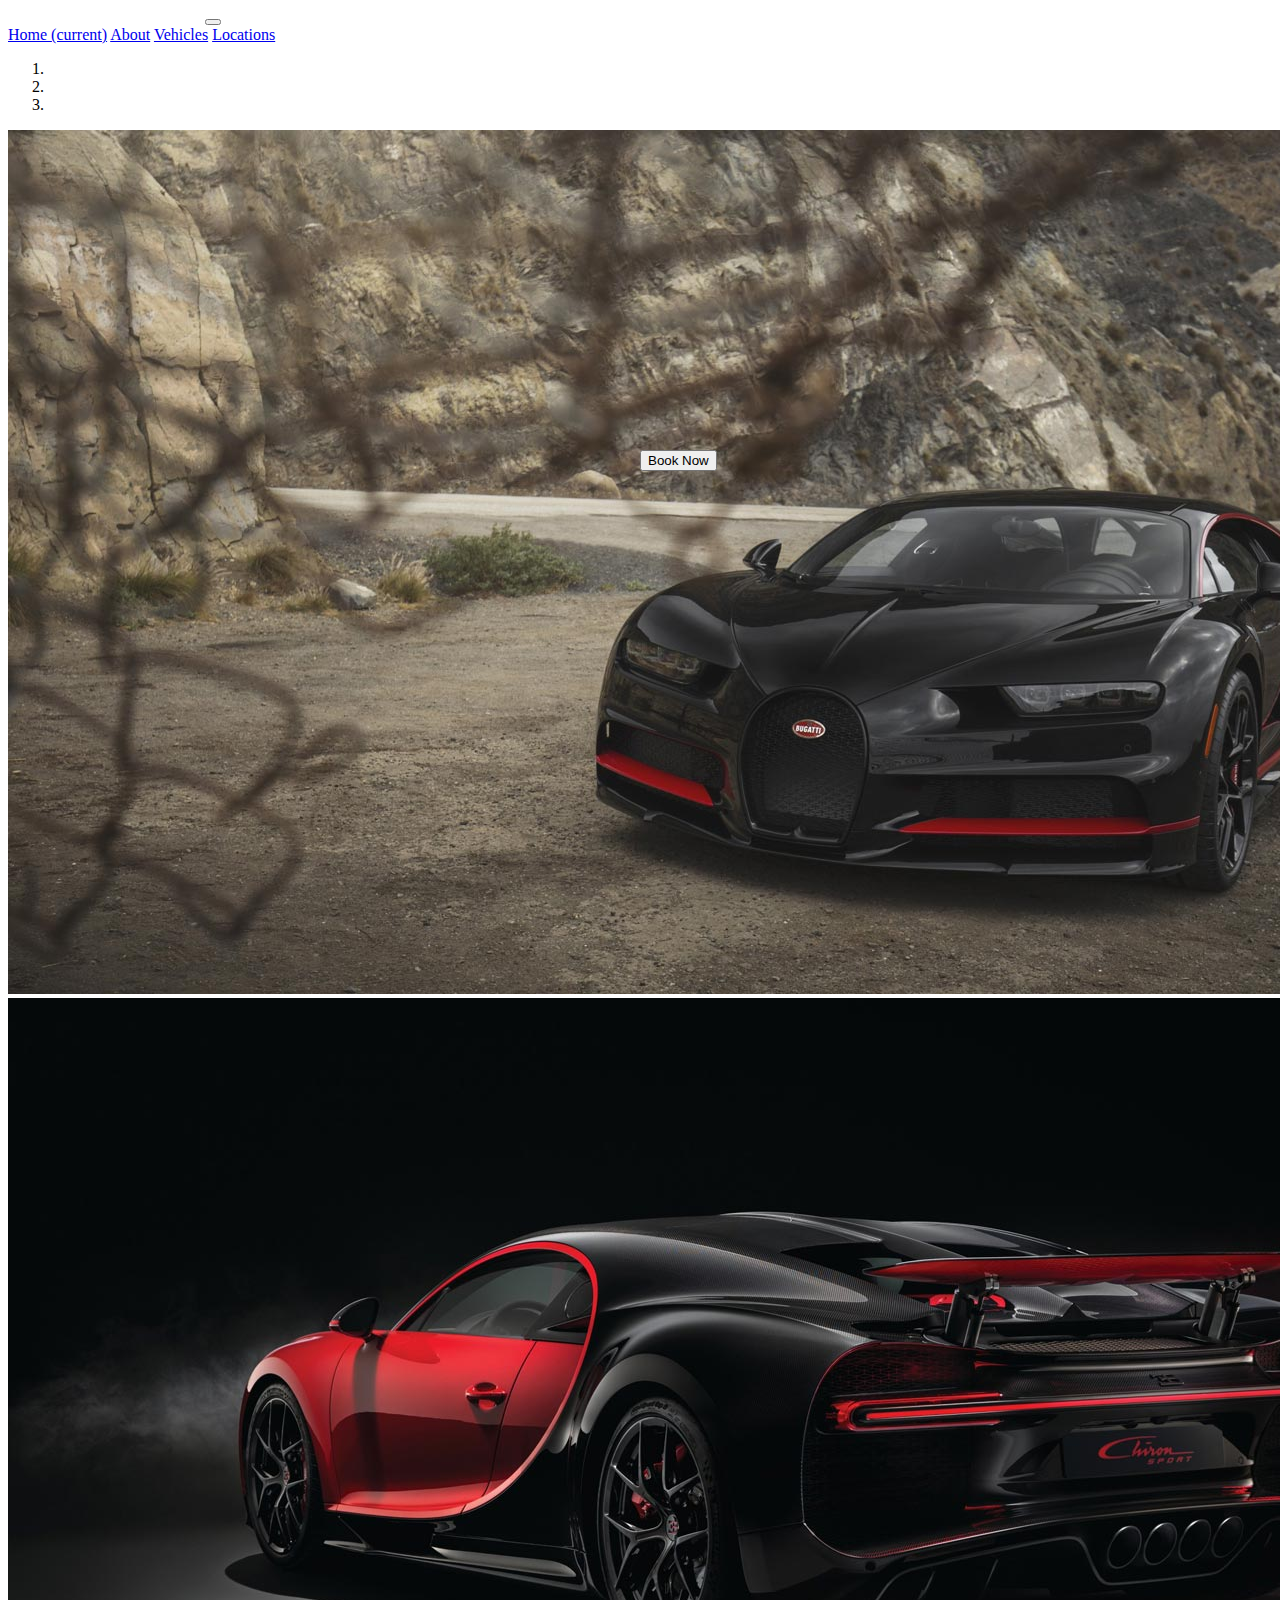
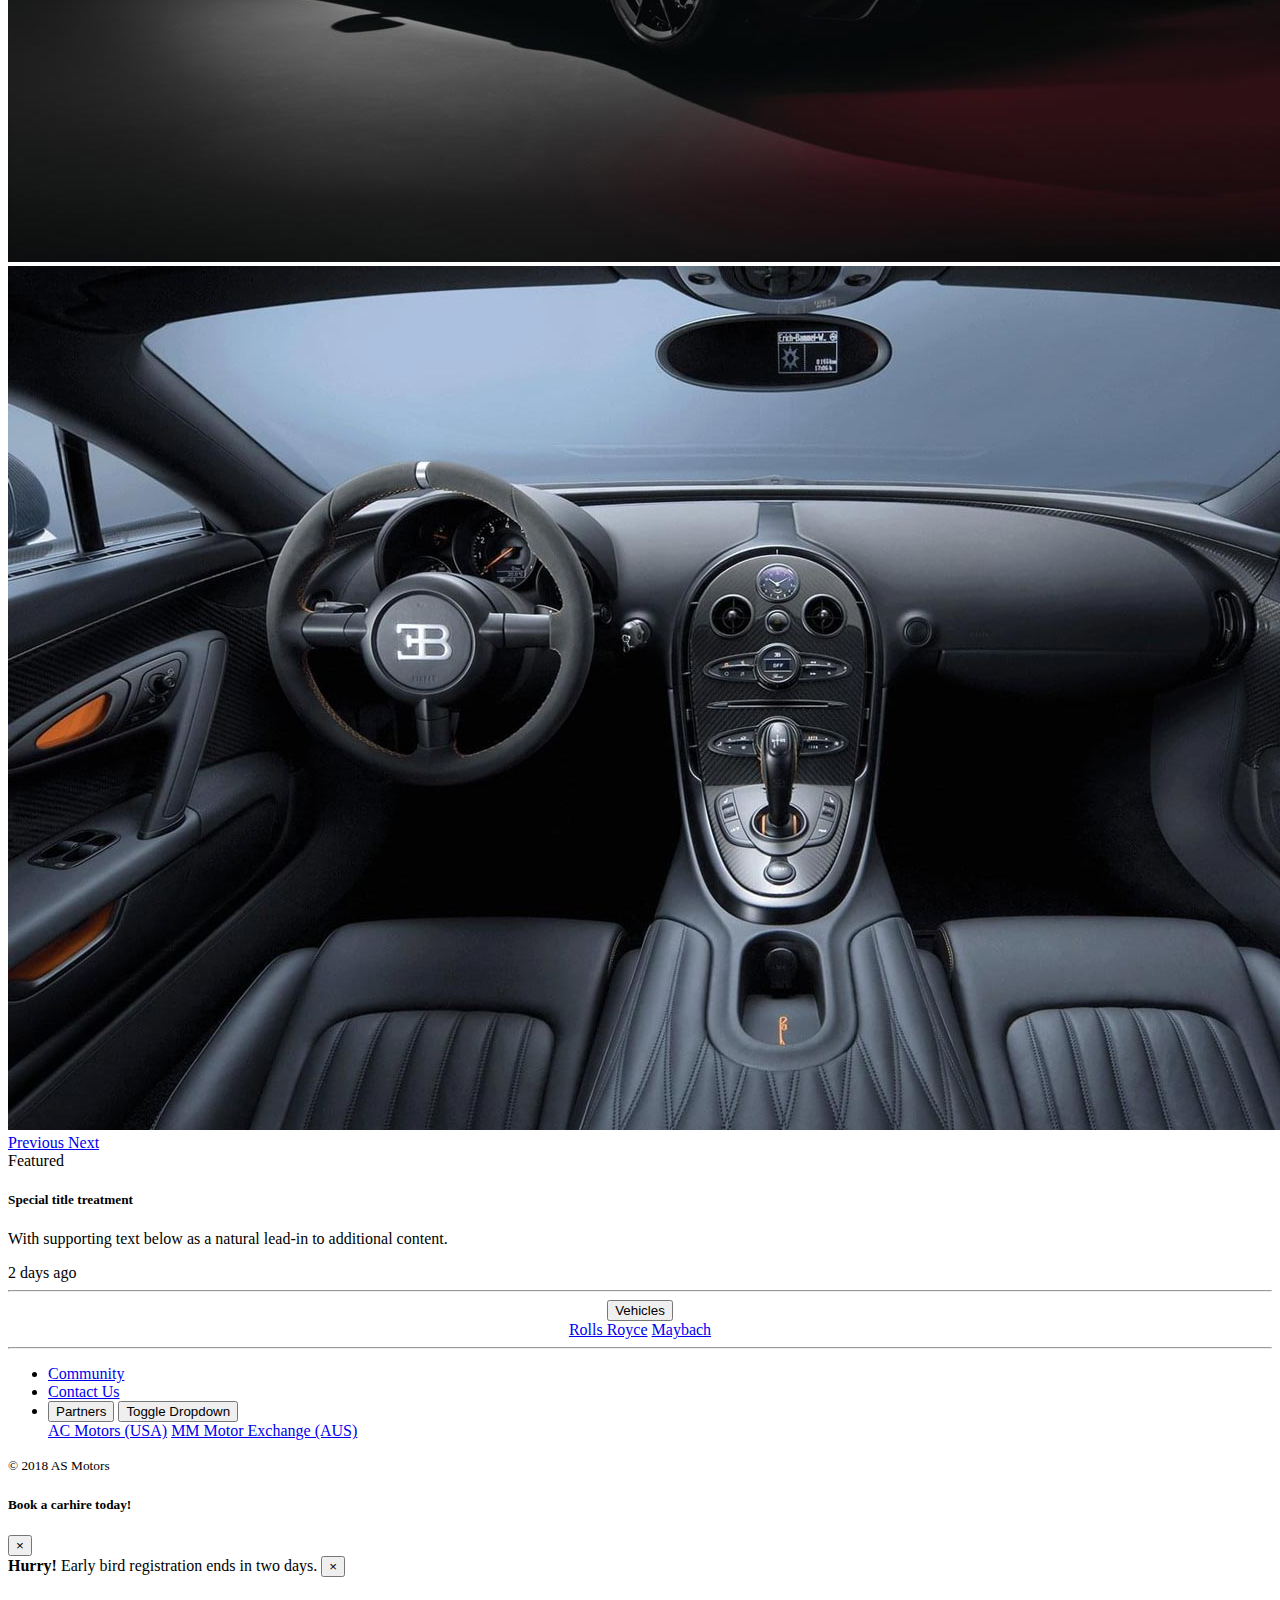
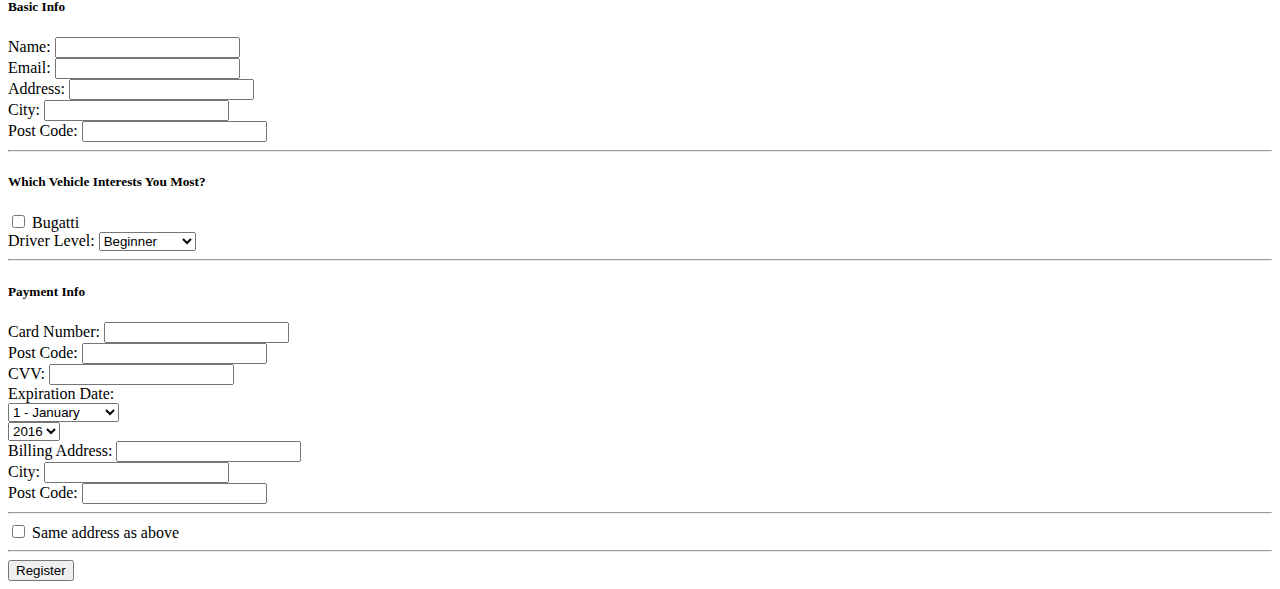
<file: car3.html>
<!DOCTYPE html><html lang="en"> <head> <title>Full Stack Conf</title> <meta charset="utf-8"> <meta name="viewport" content="width=device-width, initial-scale=1, shrink-to-fit=no"> <link rel="stylesheet" href="https://maxcdn.bootstrapcdn.com/bootstrap/4.0.0-beta/css/bootstrap.min.css" integrity="sha384-/Y6pD6FV/Vv2HJnA6t+vslU6fwYXjCFtcEpHbNJ0lyAFsXTsjBbfaDjzALeQsN6M" crossorigin="anonymous"> <link rel="stylesheet" href="css/custom.css"> </head> <body id="home" data-spy="scroll" data-target=".navbar" data-offset="300"> <nav class="navbar navbar-expand-lg navbar navbar-dark bg-dark fixed-top mb-5"> <div class="container"> <a class="navbar-brand order-1 mr-0" href="#https://teamtreehouse.com" target="_blank">Presented by Supreme Motors</a> <button class="navbar-toggler" type="button" data-toggle="collapse" data-target="#navbarNavAltMarkup" aria-controls="navbarNavAltMarkup" aria-expanded="false" aria-label="Toggle navigation"> <span class="navbar-toggler-icon"></span> </button> <div class="collapse navbar-collapse" id="navbarNavAltMarkup"> <div class="navbar-nav"> <a class="nav-item nav-link active" href="index.html">Home <span class="sr-only">(current)</span></a> <a class="nav-item nav-link" href="index.html#about">About</a> <a class="nav-item nav-link" href="index.html#vehicles">Vehicles</a> <a class="nav-item nav-link disabled" href="index.html#locations">Locations</a> </div></div></div></nav> <div class="col-sm-8 mx-auto pt-5 "> <div class="mt-5 right "> <div id="carouselExampleIndicators" class="carousel slide " data-ride="carousel"> <ol class="carousel-indicators"> <li data-target="#carouselExampleIndicators" data-slide-to="0" class="active"></li><li data-target="#carouselExampleIndicators" data-slide-to="1"></li><li data-target="#carouselExampleIndicators" data-slide-to="2"></li></ol> <div class="carousel-inner"> <div class="carousel-item active"> <img class="d-block w-100" src="Vehicles/BG/bg03PS1.jpg" alt="First slide"> </div><div class="carousel-item"> <img class="d-block w-100" src="Vehicles/BG/bg02PS1.jpg" alt="Second slide"> </div><div class="carousel-item"> <img class="d-block w-100" src="Vehicles/BG/bg01PS1.jpg" alt="Third slide"> </div></div><a class="carousel-control-prev" href="#carouselExampleIndicators" role="button" data-slide="prev"> <span class="carousel-control-prev-icon" aria-hidden="true"></span> <span class="sr-only">Previous</span> </a> <a class="carousel-control-next" href="#carouselExampleIndicators" role="button" data-slide="next"> <span class="carousel-control-next-icon" aria-hidden="true"></span> <span class="sr-only">Next</span> </a></div></div></div><div class="container mx-auto pt-3"> <div class="card text-center col-8 mx-auto"> <div class="card-header"> Featured </div><div class="card-body"> <h5 class="card-title">Special title treatment</h5> <p class="card-text">With supporting text below as a natural lead-in to additional content.</p></div><div class="card-footer text-muted"> 2 days ago </div></div></div><hr class="container"> <div class="container wrapper"> <div class="btn-group" role="group" aria-label="Button group with nested dropdown"> <button type="button" class="btn btn-secondary button" data-toggle="modal" data-target="#RR">Book Now</button> <div class="btn-group dropright" role="group"> <button id="btnGroupDrop1" type="button" class="btn btn-secondary dropdown-toggle" data-toggle="dropdown" aria-haspopup="true" aria-expanded="false"> Vehicles </button> <div class="dropdown-menu" aria-labelledby="btnGroupDrop1"> <a class="dropdown-item" href="car1.html">Rolls Royce</a> <a class="dropdown-item" href="car2.html">Maybach</a> </div></div></div></div><hr class="container"> <div class="container"> <div class="row "> <ul class="nav"> <li class="nav-item"> <a class="nav-link " href="#">Community</a> </li><li class="nav-item"> <a class="nav-link" href="mailto: nnanna_okoli@hotmail.com?subject=Full%20Stack%20Enquiry">Contact Us</a> </li><li class="nav-item"> <div class="btn-group dropup"> <button type="button" class="btn btn-sm btn-outline-secondary">Partners</button> <button type="button" class="btn btn-secondary dropdown-toggle dropdown-toggle-split" data-toggle="dropdown" aria-haspopup="true" aria-expanded="false"> <span class="sr-only">Toggle Dropdown</span> </button> <div class="dropdown-menu"> <a class="dropdown-item" href="#">AC Motors (USA)</a> <a class="dropdown-item" href="#">MM Motor Exchange (AUS)</a> </div></div></li></ul> <div class="col-md text-md-right"> <small>&copy; 2018 AS Motors</small> </div></div></div><!--=====================================FORM MODAL=====================================--> <div class="modal fade" id="RR" tabindex="-1" role="dialog" aria-labelledby="register form" aria-hidden="true"> <div class="modal-dialog" role="document"> <div class="modal-content"> <div class="modal-header bg-info text-white"> <h5 class="modal-title" id="exampleModalLabel">Book a carhire today!</h5> <button type="button" class="close" data-dismiss="modal" aria-label="Close"> <span aria-hidden="true">&times;</span> </button> </div><div class="modal-body"> <form> <div class="alert alert-warning alert-dismissible fade show" role="alert"> <strong>Hurry!</strong> Early bird registration ends in two days. <button type="button" class="close" data-dismiss="alert" aria-label="Close"> <span aria-hidden="true">&times;</span> </button> </div><h5 class="mb-4">Basic Info</h5> <div class="form-group"> <label class="formGroupExampleInput" for="name">Name:</label> <input type="text" class="form-control" id="formGroupExampleInput"> </div><div class="form-group"> <label class="formGroupExampleInput2" for="email">Email:</label> <input type="email" class="form-control" id="email"> </div><div class="form-group"> <label class="formGroupExampleInput" for="name">Address:</label> <input type="text" class="form-control" id="formGroupExampleInput"> </div><div class="form-row"> <div class="col-sm-6 form-group"> <label for="zip">City:</label> <input class="form-control" id="zip" type="text"> </div><div class="col-sm-6 form-group"> <label for="zip">Post Code:</label> <input class="form-control" id="zip" type="text"> </div></div><hr class="my-4"> <h5 class="mb-4">Which Vehicle Interests You Most?</h5> <div class="form-check"> <label class="custom-control custom-checkbox"> <input type="checkbox" class="custom-control-input"> <span class="custom-control-indicator"></span> <span class="custom-control-description">Bugatti</span> </label> </div><div class="form-group"> <div class="form-group"> <label for="role">Driver Level:</label> <select class="form-control custom-select" id="role"> <option value="full stack js developer">Beginner</option> <option value="back end developer">Intermediate</option> <option value="designer">Experienced</option> </select> </div><hr class="mb-4"> <h5 class="mb-4">Payment Info</h5> <div class="form-row"> <div class="col-sm-6 form-group"> <label for="cc-num">Card Number:</label> <input class="form-control" id="cc-num" type="text"> </div><div class="col-sm form-group"> <label for="zip">Post Code:</label> <input class="form-control" id="zip" type="text"> </div><div class="col-sm form-group"> <label for="cvv">CVV:</label> <input class="form-control" id="cvv" type="text"> </div></div><div class="form-row"> <label class="col-sm-12">Expiration Date:</label> <div class="form-group col-sm-8"> <select class="custom-select form-control" id="exp-month"> <option value="1">1 - January</option> <option value="2">2 - February</option> <option value="3">3 - March</option> <option value="4">4 - April</option> <option value="5">5 - May</option> <option value="6">6 - June</option> <option value="7">7 - July</option> <option value="8">8 - August</option> <option value="9">9 - September</option> <option value="10">10 - October</option> <option value="11">11 - November</option> <option value="12">12 - December</option> </select> </div><div class="form-group col-sm"> <select class="custom-select form-control" id="exp-year"> <option value="2016">2016</option> <option value="2017">2017</option> <option value="2018">2018</option> <option value="2019">2019</option> <option value="2020">2020</option> <option value="2020">2021</option> <option value="2020">2022</option> </select> </div></div><div class="form-group"> <label class="formGroupExampleInput" for="name">Billing Address:</label> <input type="text" class="form-control" id="formGroupExampleInput"> </div><div class="form-row"> <div class="col-sm-6 form-group"> <label for="zip">City:</label> <input class="form-control" id="zip" type="text"> </div><div class="col-sm-6 form-group"> <label for="zip">Post Code:</label> <input class="form-control" id="zip" type="text"> </div></div><hr class="mb-4"> <div class="my-2"> <label class="custom-control custom-checkbox "> <input type="checkbox" class="custom-control-input"> <span class="custom-control-indicator"></span> <span class="custom-control-description">Same address as above</span> </label> </div><hr class="mb-4"> <button type="submit" class="btn btn-primary btn-lg">Register</button> </form> </div></div></div></div><script src="https://code.jquery.com/jquery-3.2.1.slim.min.js" integrity="sha384-KJ3o2DKtIkvYIK3UENzmM7KCkRr/rE9/Qpg6aAZGJwFDMVNA/GpGFF93hXpG5KkN" crossorigin="anonymous"></script> <script src="https://cdnjs.cloudflare.com/ajax/libs/popper.js/1.11.0/umd/popper.min.js" integrity="sha384-b/U6ypiBEHpOf/4+1nzFpr53nxSS+GLCkfwBdFNTxtclqqenISfwAzpKaMNFNmj4" crossorigin="anonymous"></script> <script src="https://maxcdn.bootstrapcdn.com/bootstrap/4.0.0-beta/js/bootstrap.min.js" integrity="sha384-h0AbiXch4ZDo7tp9hKZ4TsHbi047NrKGLO3SEJAg45jXxnGIfYzk4Si90RDIqNm1" crossorigin="anonymous"></script> </body></html>
</file>
<file: css/custom.css>
.tags a{color:#000}.tags a:hover{color:#0000cd}.wrapper{text-align:center}.button{position:absolute;top:50%}.navbar .navbar-brand{color:rgba(255,255,255,.85);font-size:1rem}
</file>
